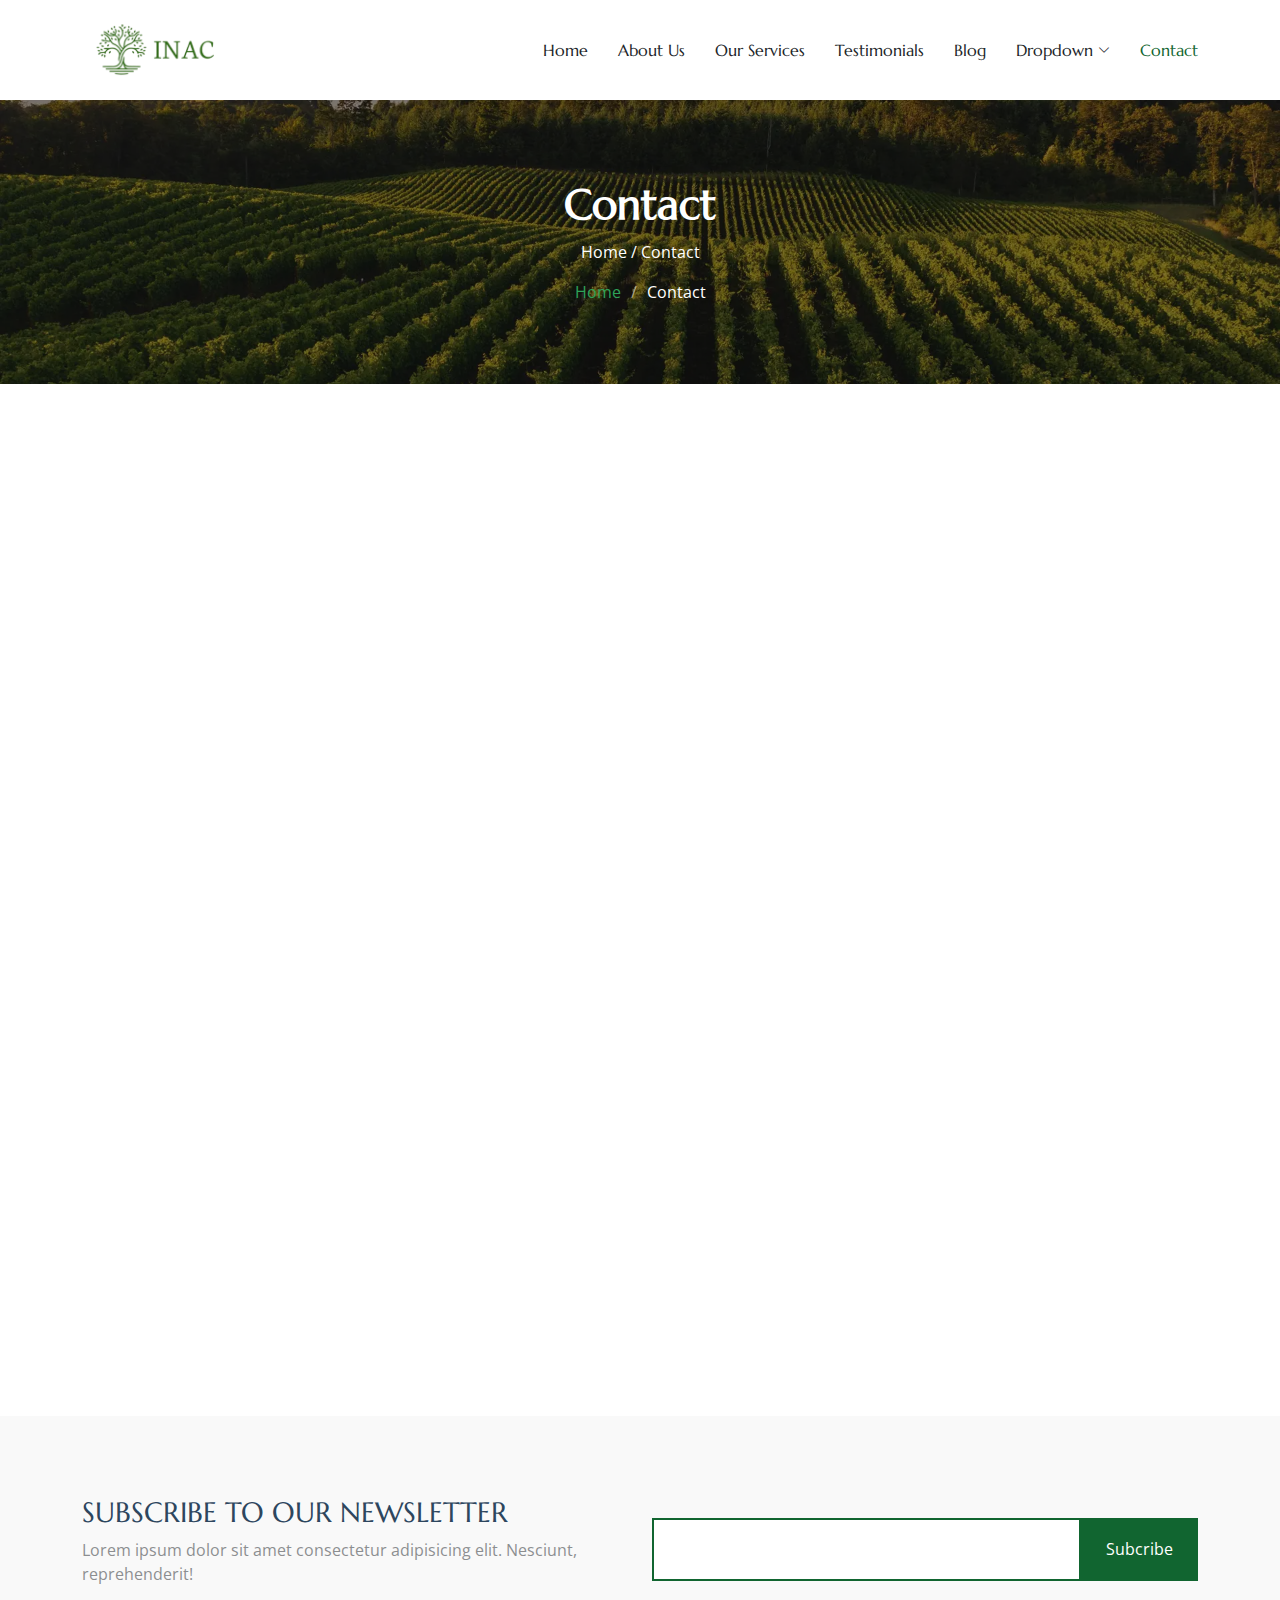
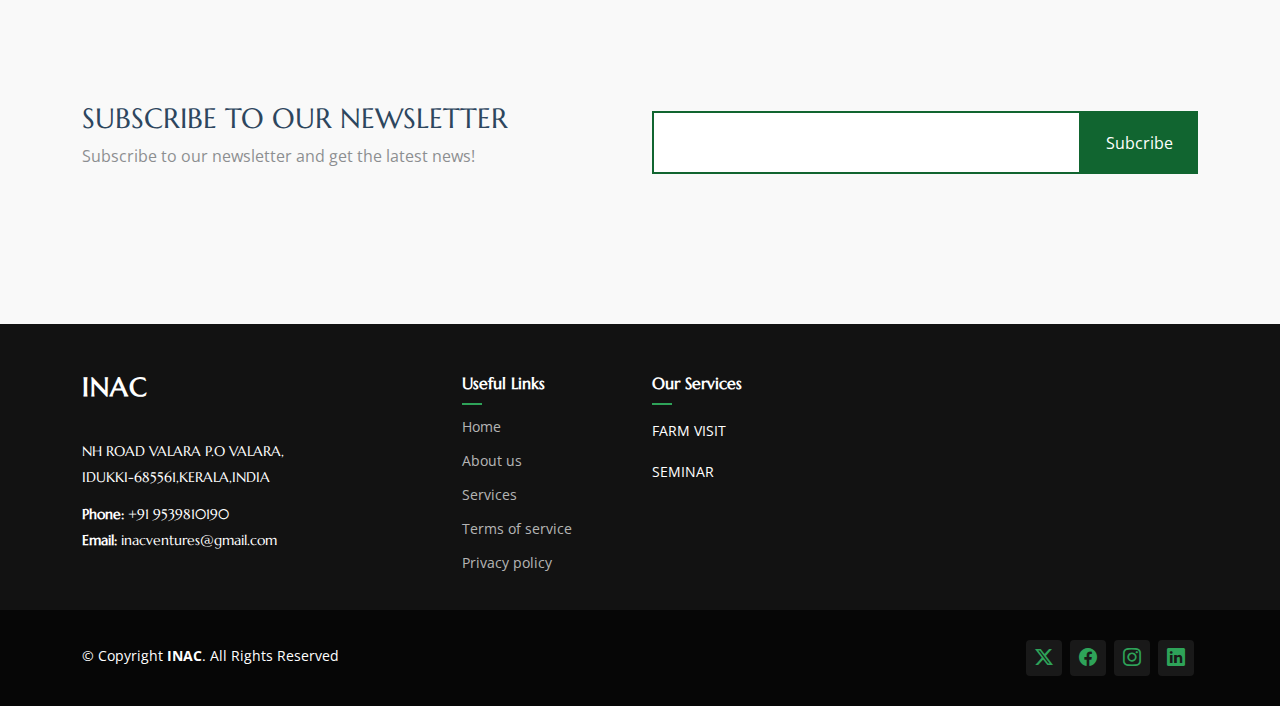
<file: contact.html>
<!DOCTYPE html>
<html lang="en">

<head>
  <meta charset="utf-8">
  <meta content="width=device-width, initial-scale=1.0" name="viewport">
  <title>Contact - AgriCulture Bootstrap Template</title>
  <meta name="description" content="">
  <meta name="keywords" content="">

  <!-- Favicons -->
  <link href="assets/img/favicon.png" rel="icon">
  <link href="assets/img/apple-touch-icon.png" rel="apple-touch-icon">

  <!-- Fonts -->
  <link href="https://fonts.googleapis.com" rel="preconnect">
  <link href="https://fonts.gstatic.com" rel="preconnect" crossorigin>
  <link href="https://fonts.googleapis.com/css2?family=Open+Sans:ital,wght@0,300;0,400;0,500;0,600;0,700;0,800;1,300;1,400;1,500;1,600;1,700;1,800&family=Marcellus:wght@400&display=swap" rel="stylesheet">

  <!-- Vendor CSS Files -->
  <link href="assets/vendor/bootstrap/css/bootstrap.min.css" rel="stylesheet">
  <link href="assets/vendor/bootstrap-icons/bootstrap-icons.css" rel="stylesheet">
  <link href="assets/vendor/aos/aos.css" rel="stylesheet">
  <link href="assets/vendor/swiper/swiper-bundle.min.css" rel="stylesheet">
  <link href="assets/vendor/glightbox/css/glightbox.min.css" rel="stylesheet">

  <!-- Main CSS File -->
  <link href="assets/css/main.css" rel="stylesheet">

  <!-- =======================================================
  * Template Name: AgriCulture
  * Template URL: https://bootstrapmade.com/agriculture-bootstrap-website-template/
  * Updated: Aug 07 2024 with Bootstrap v5.3.3
  * Author: BootstrapMade.com
  * License: https://bootstrapmade.com/license/
  ======================================================== -->
</head>

<body class="contact-page">

  <header id="header" class="header d-flex align-items-center position-relative">
    <div class="container-fluid container-xl position-relative d-flex align-items-center justify-content-between">

      <a href="index.html" class="logo d-flex align-items-center">
        <!-- Uncomment the line below if you also wish to use an image logo -->
        <img src="assets/img/logo.png" alt="AgriCulture">
        <!-- <h1 class="sitename">AgriCulture</h1>  -->
      </a>

      <nav id="navmenu" class="navmenu">
        <ul>
          <li><a href="index.html">Home</a></li>
          <li><a href="about.html">About Us</a></li>
          <li><a href="services.html">Our Services</a></li>
          <li><a href="testimonials.html">Testimonials</a></li>
          <li><a href="blog.html">Blog</a></li>
          <li class="dropdown"><a href="#"><span>Dropdown</span> <i class="bi bi-chevron-down toggle-dropdown"></i></a>
            <ul>
              <li><a href="#">Dropdown 1</a></li>
              <li class="dropdown"><a href="#"><span>Deep Dropdown</span> <i class="bi bi-chevron-down toggle-dropdown"></i></a>
                <ul>
                  <li><a href="#">Deep Dropdown 1</a></li>
                  <li><a href="#">Deep Dropdown 2</a></li>
                  <li><a href="#">Deep Dropdown 3</a></li>
                  <li><a href="#">Deep Dropdown 4</a></li>
                  <li><a href="#">Deep Dropdown 5</a></li>
                </ul>
              </li>
              <li><a href="#">Dropdown 2</a></li>
              <li><a href="#">Dropdown 3</a></li>
              <li><a href="#">Dropdown 4</a></li>
            </ul>
          </li>
          <li><a href="contact.html" class="active">Contact</a></li>
        </ul>
        <i class="mobile-nav-toggle d-xl-none bi bi-list"></i>
      </nav>

    </div>
  </header>

  <main class="main">

    <!-- Page Title -->
    <div class="page-title dark-background" data-aos="fade" style="background-image: url(assets/img/page-title-bg.webp);">
      <div class="container position-relative">
        <h1>Contact</h1>
        <p>
          Home
          /
          Contact
        </p>
        <nav class="breadcrumbs">
          <ol>
            <li><a href="index.html">Home</a></li>
            <li class="current">Contact</li>
          </ol>
        </nav>
      </div>
    </div><!-- End Page Title -->

    <!-- Contact Section -->
    <section id="contact" class="contact section">

      <div class="mb-5">
        <iframe style="width: 100%; height: 400px;" src="https://www.google.com/maps/embed?pb=!1m14!1m8!1m3!1d12097.433213460943!2d-74.0062269!3d40.7101282!3m2!1i1024!2i768!4f13.1!3m3!1m2!1s0x0%3A0xb89d1fe6bc499443!2sDowntown+Conference+Center!5e0!3m2!1smk!2sbg!4v1539943755621" frameborder="0" allowfullscreen=""></iframe>
      </div><!-- End Google Maps -->

      <div class="container" data-aos="fade">

        <div class="row gy-5 gx-lg-5">

          <div class="col-lg-4">

            <div class="info">
              <h3>Get in touch</h3>
              <p>Et id eius voluptates atque nihil voluptatem enim in tempore minima sit ad mollitia commodi minus.</p>

              <div class="info-item d-flex">
                <i class="bi bi-geo-alt flex-shrink-0"></i>
                <div>
                  <h4>Location:</h4>
                  <p>A108 Adam Street, New York, NY 535022</p>
                </div>
              </div><!-- End Info Item -->

              <div class="info-item d-flex">
                <i class="bi bi-envelope flex-shrink-0"></i>
                <div>
                  <h4>Email:</h4>
                  <p>info@example.com</p>
                </div>
              </div><!-- End Info Item -->

              <div class="info-item d-flex">
                <i class="bi bi-phone flex-shrink-0"></i>
                <div>
                  <h4>Call:</h4>
                  <p>+1 5589 55488 55</p>
                </div>
              </div><!-- End Info Item -->

            </div>

          </div>

          <div class="col-lg-8">
            <form action="forms/contact.php" method="post" role="form" class="php-email-form">
              <div class="row">
                <div class="col-md-6 form-group">
                  <input type="text" name="name" class="form-control" id="name" placeholder="Your Name" required="">
                </div>
                <div class="col-md-6 form-group mt-3 mt-md-0">
                  <input type="email" class="form-control" name="email" id="email" placeholder="Your Email" required="">
                </div>
              </div>
              <div class="form-group mt-3">
                <input type="text" class="form-control" name="subject" id="subject" placeholder="Subject" required="">
              </div>
              <div class="form-group mt-3">
                <textarea class="form-control" name="message" placeholder="Message" required=""></textarea>
              </div>
              <div class="my-3">
                <div class="loading">Loading</div>
                <div class="error-message"></div>
                <div class="sent-message">Your message has been sent. Thank you!</div>
              </div>
              <div class="text-center"><button type="submit">Send Message</button></div>
            </form>
          </div><!-- End Contact Form -->

        </div>

      </div>

    </section><!-- /Contact Section -->

    <!-- Call To Action Section -->
    <section id="call-to-action" class="call-to-action section light-background">

      <div class="content">
        <div class="container">
          <div class="row align-items-center">
            <div class="col-lg-6">
              <h3>Subscribe To Our Newsletter</h3>
              <p class="opacity-50">
                Lorem ipsum dolor sit amet consectetur adipisicing elit.
                Nesciunt, reprehenderit!
              </p>
            </div>
            <div class="col-lg-6">
              <form action="forms/newsletter.php" class="form-subscribe php-email-form">
                <div class="form-group d-flex align-items-stretch">
                  <input type="email" name="email" class="form-control h-100" placeholder="Enter your e-mail">
                  <input type="submit" class="btn btn-secondary px-4" value="Subcribe">
                </div>
                <div class="loading">Loading</div>
                <div class="error-message"></div>
                <div class="sent-message">
                  Your subscription request has been sent. Thank you!
                </div>
              </form>
            </div>
          </div>
        </div>
      </div>
 <!-- Call To Action Section -->
    <section id="call-to-action" class="call-to-action section light-background">

      <div class="content">
        <div class="container">
          <div class="row align-items-center">
            <div class="col-lg-6">
              <h3>Subscribe To Our Newsletter</h3>
              <p class="opacity-50">Subscribe to our newsletter and get the latest news!
              </p>
            </div>
            <div class="col-lg-6">
              <form action="forms/newsletter.php" class="form-subscribe php-email-form">
                <div class="form-group d-flex align-items-stretch">
                  <input type="email" name="email" class="form-control h-100" placeholder="Enter your e-mail">
                  <input type="submit" class="btn btn-secondary px-4" value="Subcribe">
                </div>
                <div class="loading">Loading</div>
                <div class="error-message"></div>
                <div class="sent-message">
                  Your subscription request has been sent. Thank you!
                </div>
              </form>
            </div>
          </div>
        </div>
      </div>
    </section><!-- /Call To Action Section -->

  </main>

  <footer id="footer" class="footer dark-background">

    <div class="footer-top">
      <div class="container">
        <div class="row gy-4">
          <div class="col-lg-4 col-md-6 footer-about">
            <a href="index.html" class="logo d-flex align-items-center">
              <span class="sitename">INAC</span>
            </a>
            <div class="footer-contact pt-3">
              <p>NH ROAD VALARA P.O VALARA,</p><p>IDUKKI-685561,KERALA,INDIA</p>
              <p class="mt-3"><strong>Phone:</strong> <span>+91 9539810190</span></p>
              <p><strong>Email:</strong>&nbsp;inacventures<span>@gmail.com</span></p>
            </div>
          </div>

          <div class="col-lg-2 col-md-3 footer-links">
            <h4>Useful Links</h4>
            <ul>
              <li><a href="#">Home</a></li>
              <li><a href="#">About us</a></li>
              <li><a href="#">Services</a></li>
              <li><a href="#">Terms of service</a></li>
              <li><a href="#">Privacy policy</a></li>
            </ul>
          </div>

          <div class="col-lg-2 col-md-3 footer-links">
            <h4>Our Services</h4>
            <ul>
              <li>FARM VISIT</li>
              <li>SEMINAR</li></ul></div>

        </div>
      </div>
    </div>

    <div class="copyright text-center">
      <div class="container d-flex flex-column flex-lg-row justify-content-center justify-content-lg-between align-items-center">

        <div class="d-flex flex-column align-items-center align-items-lg-start">
          <div>
            © Copyright <strong><span>INAC</span></strong>. All Rights Reserved
          </div>
          <div class="credits">
                    </div>
        </div>

        <div class="social-links order-first order-lg-last mb-3 mb-lg-0">
          <a href=""><i class="bi bi-twitter-x"></i></a>
          <a href=""><i class="bi bi-facebook"></i></a>
          <a href=""><i class="bi bi-instagram"></i></a>
          <a href=""><i class="bi bi-linkedin"></i></a>
        </div>

      </div>
    </div>

  </footer>

  <!-- Scroll Top -->
  <a href="#" id="scroll-top" class="scroll-top d-flex align-items-center justify-content-center"><i class="bi bi-arrow-up-short"></i></a>

  <!-- Preloader -->
  <div id="preloader"></div>

  <!-- Vendor JS Files -->
  <script src="assets/vendor/bootstrap/js/bootstrap.bundle.min.js"></script>
  <script src="assets/vendor/php-email-form/validate.js"></script>
  <script src="assets/vendor/aos/aos.js"></script>
  <script src="assets/vendor/swiper/swiper-bundle.min.js"></script>
  <script src="assets/vendor/glightbox/js/glightbox.min.js"></script>

  <!-- Main JS File -->
  <script src="assets/js/main.js"></script>
</file>
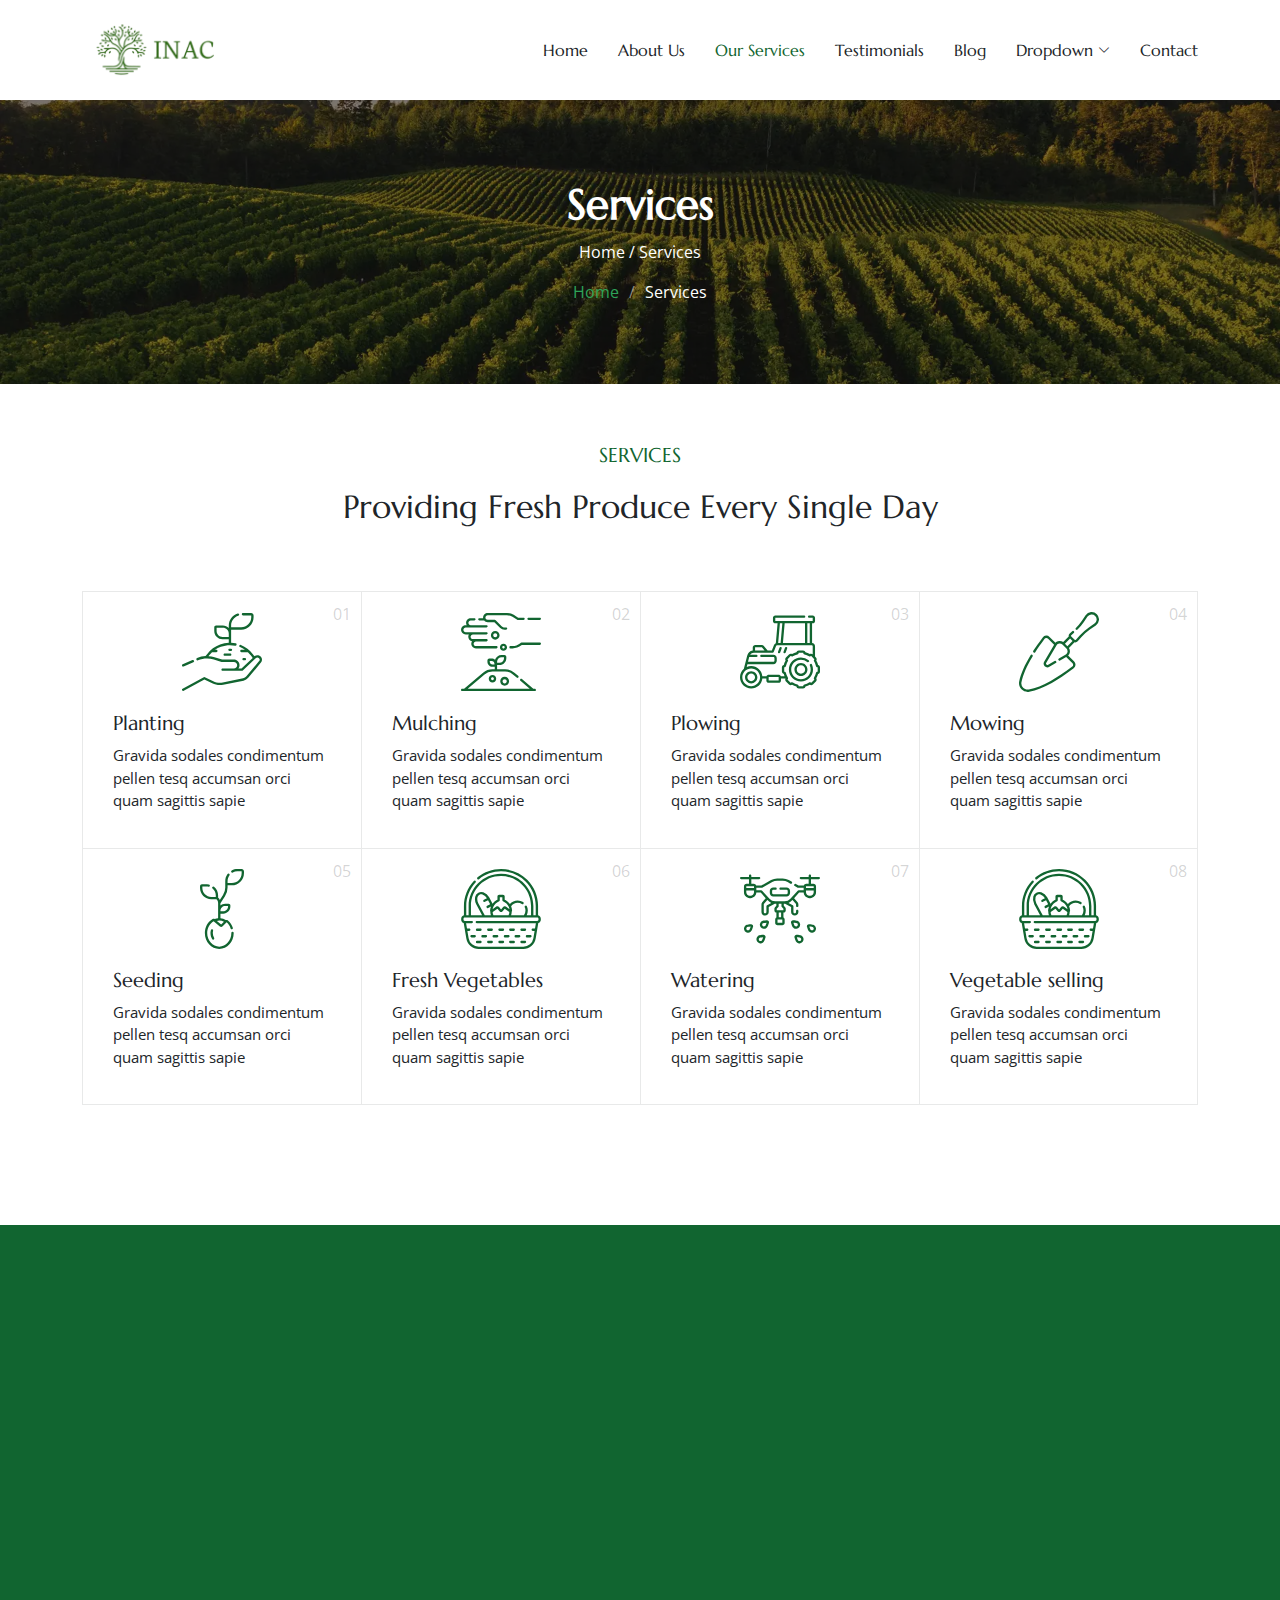
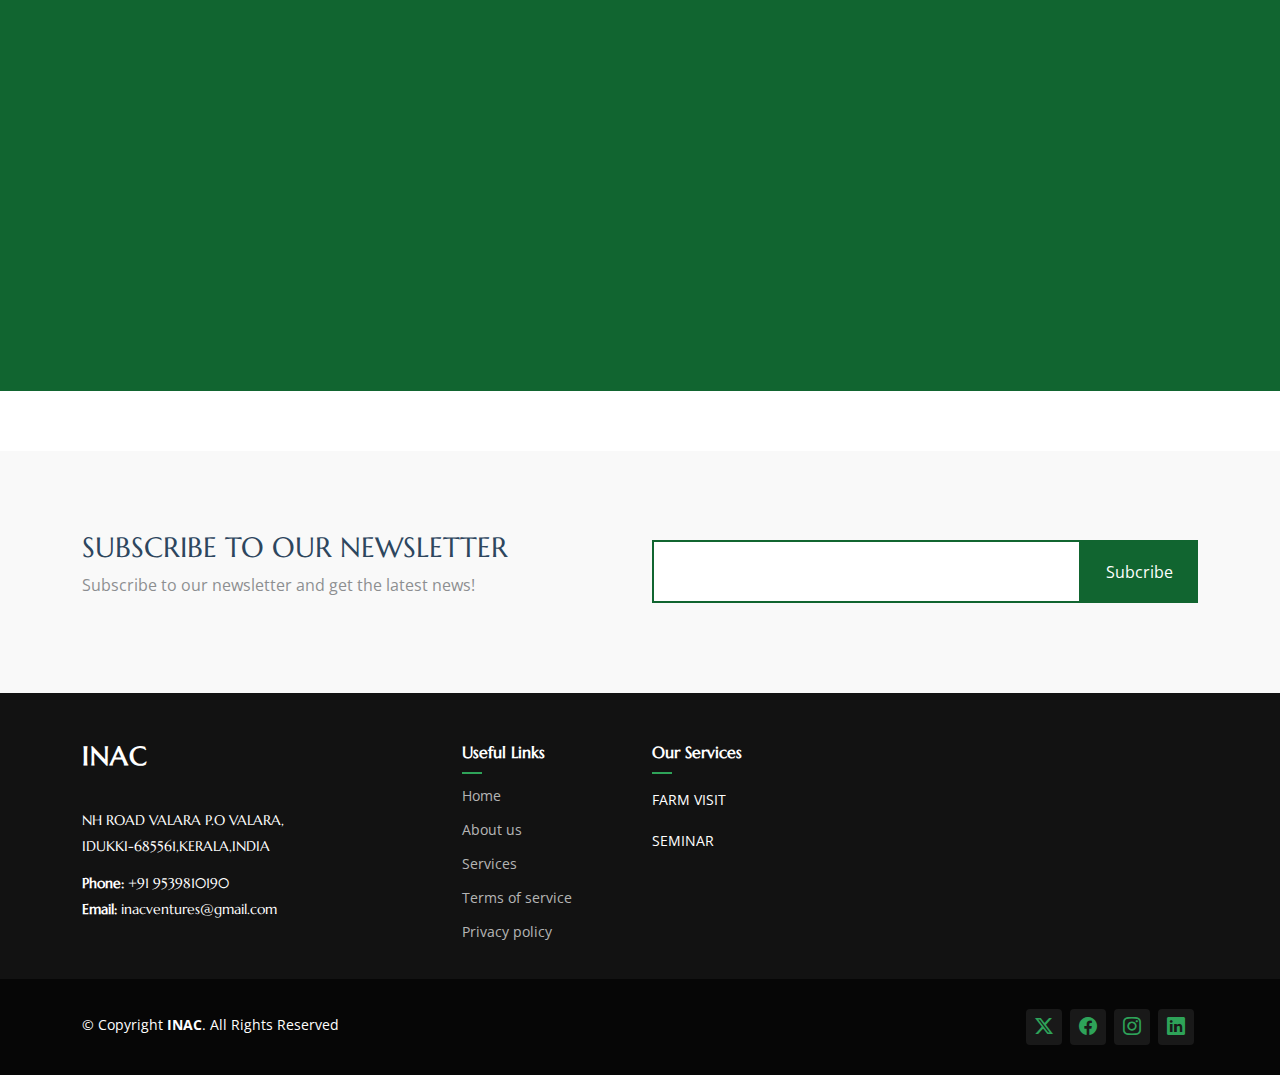
<file: services.html>
<!DOCTYPE html>
<html lang="en">

<head>
  <meta charset="utf-8">
  <meta content="width=device-width, initial-scale=1.0" name="viewport">
  <title>Services - AgriCulture Bootstrap Template</title>
  <meta name="description" content="">
  <meta name="keywords" content="">

  <!-- Favicons -->
  <link href="assets/img/favicon.png" rel="icon">
  <link href="assets/img/apple-touch-icon.png" rel="apple-touch-icon">

  <!-- Fonts -->
  <link href="https://fonts.googleapis.com" rel="preconnect">
  <link href="https://fonts.gstatic.com" rel="preconnect" crossorigin>
  <link href="https://fonts.googleapis.com/css2?family=Open+Sans:ital,wght@0,300;0,400;0,500;0,600;0,700;0,800;1,300;1,400;1,500;1,600;1,700;1,800&family=Marcellus:wght@400&display=swap" rel="stylesheet">

  <!-- Vendor CSS Files -->
  <link href="assets/vendor/bootstrap/css/bootstrap.min.css" rel="stylesheet">
  <link href="assets/vendor/bootstrap-icons/bootstrap-icons.css" rel="stylesheet">
  <link href="assets/vendor/aos/aos.css" rel="stylesheet">
  <link href="assets/vendor/swiper/swiper-bundle.min.css" rel="stylesheet">
  <link href="assets/vendor/glightbox/css/glightbox.min.css" rel="stylesheet">

  <!-- Main CSS File -->
  <link href="assets/css/main.css" rel="stylesheet">

  <!-- =======================================================
  * Template Name: AgriCulture
  * Template URL: https://bootstrapmade.com/agriculture-bootstrap-website-template/
  * Updated: Aug 07 2024 with Bootstrap v5.3.3
  * Author: BootstrapMade.com
  * License: https://bootstrapmade.com/license/
  ======================================================== -->
</head>

<body class="services-page">

  <header id="header" class="header d-flex align-items-center position-relative">
    <div class="container-fluid container-xl position-relative d-flex align-items-center justify-content-between">

      <a href="index.html" class="logo d-flex align-items-center">
        <!-- Uncomment the line below if you also wish to use an image logo -->
        <img src="assets/img/logo.png" alt="AgriCulture">
        <!-- <h1 class="sitename">AgriCulture</h1>  -->
      </a>

      <nav id="navmenu" class="navmenu">
        <ul>
          <li><a href="index.html">Home</a></li>
          <li><a href="about.html">About Us</a></li>
          <li><a href="services.html" class="active">Our Services</a></li>
          <li><a href="testimonials.html">Testimonials</a></li>
          <li><a href="blog.html">Blog</a></li>
          <li class="dropdown"><a href="#"><span>Dropdown</span> <i class="bi bi-chevron-down toggle-dropdown"></i></a>
            <ul>
              <li><a href="#">Dropdown 1</a></li>
              <li class="dropdown"><a href="#"><span>Deep Dropdown</span> <i class="bi bi-chevron-down toggle-dropdown"></i></a>
                <ul>
                  <li><a href="#">Deep Dropdown 1</a></li>
                  <li><a href="#">Deep Dropdown 2</a></li>
                  <li><a href="#">Deep Dropdown 3</a></li>
                  <li><a href="#">Deep Dropdown 4</a></li>
                  <li><a href="#">Deep Dropdown 5</a></li>
                </ul>
              </li>
              <li><a href="#">Dropdown 2</a></li>
              <li><a href="#">Dropdown 3</a></li>
              <li><a href="#">Dropdown 4</a></li>
            </ul>
          </li>
          <li><a href="contact.html">Contact</a></li>
        </ul>
        <i class="mobile-nav-toggle d-xl-none bi bi-list"></i>
      </nav>

    </div>
  </header>

  <main class="main">

    <!-- Page Title -->
    <div class="page-title dark-background" data-aos="fade" style="background-image: url(assets/img/page-title-bg.webp);">
      <div class="container position-relative">
        <h1>Services</h1>
        <p>
          Home
          /
          Services</p>
        <nav class="breadcrumbs">
          <ol>
            <li><a href="index.html">Home</a></li>
            <li class="current">Services</li>
          </ol>
        </nav>
      </div>
    </div><!-- End Page Title -->

    <!-- Services Section -->
    <section id="services" class="services section">

      <!-- Section Title -->
      <div class="container section-title" data-aos="fade-up">
        <h2>SERVICES</h2>
        <p>Providing Fresh Produce Every Single Day</p>
      </div><!-- End Section Title -->
      <div class="content">
        <div class="container">
          <div class="row g-0">
            <div class="col-lg-3 col-md-6">
              <div class="service-item">
                <span class="number">01</span>
                <div class="service-item-icon">
                  <svg xmlns="http://www.w3.org/2000/svg" version="1.1" xmlns:xlink="http://www.w3.org/1999/xlink" width="80" height="80" x="0" y="0" viewBox="0 0 509.435 509.435" style="enable-background: new 0 0 512 512" xml:space="preserve" class="">
                    <g>
                      <path d="M7.506 347.639c.994 0 2.005-.199 2.976-.619l62.037-26.857a7.5 7.5 0 0 0 3.903-9.862 7.5 7.5 0 0 0-9.862-3.903L4.523 333.255a7.501 7.501 0 0 0 2.983 14.384zM500.883 283.197c-10.953-10.952-28.175-11.423-39.689-1.267l-10.034-13.307c-19.783-26.239-46.1-46.623-76.103-58.948a7.5 7.5 0 0 0-5.699 13.875c11.136 4.575 21.708 10.382 31.567 17.249h-22.621c-4.143 0-7.5 3.358-7.5 7.5s3.357 7.5 7.5 7.5h41.188a169.382 169.382 0 0 1 19.691 21.855l11.048 14.652-71.171 67.597h-19.48a35.772 35.772 0 0 0 6.775-20.976c0-19.837-16.139-35.975-35.976-35.975h-75.023l-48.33-15.005a160.871 160.871 0 0 0-37.992-6.934l2.533-3.359a169.852 169.852 0 0 1 19.67-21.855h27.398c4.143 0 7.5-3.358 7.5-7.5s-3.357-7.5-7.5-7.5h-8.848a165.125 165.125 0 0 1 38.01-19.73c28.992-10.532 60.376-12.89 90.754-6.821a7.498 7.498 0 0 0 8.824-5.885 7.5 7.5 0 0 0-5.885-8.824 184.517 184.517 0 0 0-28.616-3.4v-83.727h64.189c43.49 0 78.872-35.382 78.872-78.872V22.488c0-8.712-7.088-15.801-15.801-15.801h-51.729c-4.143 0-7.5 3.358-7.5 7.5s3.357 7.5 7.5 7.5h51.729c.441 0 .801.359.801.801v11.051c0 35.219-28.653 63.872-63.872 63.872h-64.189V85.559c0-28.082 18.793-53.262 45.701-61.234a7.5 7.5 0 1 0-4.261-14.382c-15.972 4.732-30.338 14.681-40.451 28.015-10.46 13.79-15.988 30.25-15.988 47.601v16.416c-9.59-9.839-22.97-15.965-37.762-15.965h-43.432c-6.193 0-11.232 5.039-11.232 11.232v23.629c0 29.093 23.669 52.762 52.763 52.762h39.663v22.475a183.375 183.375 0 0 0-55.199 10.86c-32.974 11.978-61.705 33.297-83.085 61.653l-9.313 12.351a161.07 161.07 0 0 0-54.289 12.692 7.5 7.5 0 0 0-3.949 9.844 7.498 7.498 0 0 0 9.844 3.949c31.858-13.616 67.62-15.458 100.696-5.188l49.416 15.343c.72.224 1.47.337 2.224.337h76.161c11.566 0 20.976 9.409 20.976 20.975s-9.409 20.976-20.976 20.976h-71.803c-4.143 0-7.5 3.358-7.5 7.5s3.357 7.5 7.5 7.5h123.477a7.5 7.5 0 0 0 5.165-2.062l83.48-79.289c5.56-5.279 14.158-5.167 19.577.252a13.957 13.957 0 0 1 .853 18.9l-80.942 97.046a37.161 37.161 0 0 1-21.112 12.581L259.57 448.474c-20.377 4.113-41.89 1.365-60.575-7.739l-53.332-25.982a7.507 7.507 0 0 0-6.884.162L3.903 488.665a7.5 7.5 0 0 0 7.197 13.161l131.475-71.888 49.849 24.285c21.631 10.538 46.53 13.72 70.114 8.957l129.506-26.146a52.209 52.209 0 0 0 29.663-17.677l80.942-97.046c9.682-11.61 8.923-28.426-1.766-39.114zM258.212 158.634c-20.822 0-37.763-16.94-37.763-37.762V101.01h39.664c20.822 0 37.762 16.94 37.762 37.762v19.861h-39.663z" fill="currentColor" opacity="1" data-original="currentColor"></path>
                      <path d="M319.171 240.778a7.5 7.5 0 0 0-7.5-7.5h-9.43c-4.143 0-7.5 3.358-7.5 7.5s3.357 7.5 7.5 7.5h9.43a7.5 7.5 0 0 0 7.5-7.5zM272.068 264.08c-4.143 0-7.5 3.358-7.5 7.5s3.357 7.5 7.5 7.5h34.888c4.143 0 7.5-3.358 7.5-7.5s-3.357-7.5-7.5-7.5zM400.305 307.996c4.143 0 7.5-3.358 7.5-7.5s-3.357-7.5-7.5-7.5h-8.172c-4.143 0-7.5 3.358-7.5 7.5s3.357 7.5 7.5 7.5z" fill="currentColor" opacity="1" data-original="currentColor"></path>
                    </g>
                  </svg>
                </div>
                <div class="service-item-content">
                  <h3 class="service-heading">Planting</h3>
                  <p>
                    Gravida sodales condimentum pellen tesq accumsan orci quam
                    sagittis sapie
                  </p>
                </div>
              </div>
            </div>
            <div class="col-lg-3 col-md-6">
              <div class="service-item">
                <span class="number">02</span>
                <div class="service-item-icon">
                  <svg xmlns="http://www.w3.org/2000/svg" version="1.1" xmlns:xlink="http://www.w3.org/1999/xlink" width="80" height="80" x="0" y="0" viewBox="0 0 514.314 514.314" style="enable-background: new 0 0 512 512" xml:space="preserve" class="">
                    <g>
                      <path d="M434.176 51.297h72.639c4.143 0 7.5-3.358 7.5-7.5s-3.357-7.5-7.5-7.5h-72.639c-4.143 0-7.5 3.358-7.5 7.5s3.357 7.5 7.5 7.5zM117.994 54.791h30.852c5.47 6.605 13.729 10.82 22.955 10.82h42.865l35.886 35.886c8.246 8.246 19.209 12.787 30.869 12.787h8.32c4.143 0 7.5-3.358 7.5-7.5s-3.357-7.5-7.5-7.5h-8.32c-7.654 0-14.85-2.981-20.262-8.393l-38.083-38.083a7.5 7.5 0 0 0-5.304-2.197H171.8c-8.159 0-14.797-6.638-14.797-14.797s6.638-14.797 14.797-14.797h123.757a66.756 66.756 0 0 1 35.416 10.157l30.374 18.983a7.497 7.497 0 0 0 3.975 1.14h36.891c4.143 0 7.5-3.358 7.5-7.5s-3.357-7.5-7.5-7.5h-34.739l-28.551-17.843a81.742 81.742 0 0 0-43.365-12.437H171.801c-16.43 0-29.797 13.367-29.797 29.798 0 1.349.099 2.675.273 3.977h-24.283a7.5 7.5 0 1 0 0 14.999zM30.38 144.476h20.344a29.724 29.724 0 0 0-4.003 14.921c0 14.399 10.225 26.453 23.795 29.288a29.746 29.746 0 0 0-4.371 15.555c0 16.499 13.423 29.921 29.921 29.921h131.637a7.5 7.5 0 0 0 7.498-7.688 7.5 7.5 0 0 0-8.307-7.311H96.065c-8.228 0-14.921-6.694-14.921-14.921s6.693-14.921 14.921-14.921H163.9c4.143 0 7.5-3.358 7.5-7.5s-3.357-7.5-7.5-7.5H76.643c-8.228 0-14.922-6.694-14.922-14.921s6.694-14.921 14.922-14.921H163.9c4.143 0 7.5-3.358 7.5-7.5s-3.357-7.5-7.5-7.5H30.38c-8.228 0-14.921-6.694-14.921-14.921s6.693-14.921 14.921-14.921H163.9c4.143 0 7.5-3.358 7.5-7.5s-3.357-7.5-7.5-7.5H62.547c-8.228 0-14.921-6.694-14.921-14.921s6.693-14.921 14.921-14.921h23.485c4.143 0 7.5-3.358 7.5-7.5s-3.357-7.5-7.5-7.5H62.547c-16.498 0-29.921 13.423-29.921 29.921a29.719 29.719 0 0 0 4.003 14.921H30.38C13.882 84.636.459 98.059.459 114.557s13.423 29.919 29.921 29.919zM506.814 196.74H389.248a7.497 7.497 0 0 0-4.629 1.599l-5.613 4.403c-13.495 10.588-30.375 16.42-47.529 16.42h-12.272a7.5 7.5 0 0 0-8.309 7.5 7.5 7.5 0 0 0 7.5 7.5h13.081c20.496 0 40.664-6.967 56.788-19.618l3.574-2.804h114.976a7.5 7.5 0 1 0-.001-15z" fill="currentColor" opacity="1" data-original="currentColor" class=""></path>
                      <path d="M192.215 150.164c0 15.372 12.506 27.878 27.878 27.878s27.879-12.506 27.879-27.878-12.507-27.878-27.879-27.878-27.878 12.506-27.878 27.878zm40.757 0c0 7.101-5.777 12.878-12.879 12.878-7.101 0-12.878-5.777-12.878-12.878s5.777-12.878 12.878-12.878c7.101-.001 12.879 5.777 12.879 12.878zM273.049 203.771c-12.599 0-22.848 10.25-22.848 22.848s10.249 22.847 22.848 22.847 22.848-10.249 22.848-22.847-10.25-22.848-22.848-22.848zm0 30.695c-4.327 0-7.848-3.52-7.848-7.847s3.521-7.848 7.848-7.848 7.848 3.521 7.848 7.848-3.521 7.847-7.848 7.847zM474.178 493.298h-9.202l-73.199-62.323c-3.155-2.686-7.888-2.305-10.573.849s-2.305 7.887.849 10.572l59.785 50.902H43.105l108.164-92.092a77.855 77.855 0 0 1 50.423-18.558h81.558a77.851 77.851 0 0 1 50.423 18.558l24.029 20.458a7.498 7.498 0 0 0 10.573-.849 7.5 7.5 0 0 0-.849-10.572l-24.029-20.458a92.867 92.867 0 0 0-60.147-22.137h-51.158v-26.806h15.44c24.205 0 43.896-19.692 43.896-43.897v-8.808c0-6.785-5.52-12.305-12.305-12.305h-18.135c-19.99 0-36.891 13.437-42.174 31.749-5.716-4.945-13.156-7.947-21.29-7.947h-15.061c-6.942 0-12.591 5.648-12.591 12.592v7.399c0 17.97 14.619 32.589 32.589 32.589h14.629v15.433h-15.399a92.867 92.867 0 0 0-60.147 22.137L19.967 493.298H7.5c-4.143 0-7.5 3.358-7.5 7.5s3.357 7.5 7.5 7.5h466.678a7.5 7.5 0 0 0 0-15zM232.092 319.73c0-15.934 12.963-28.897 28.897-28.897h15.439v6.112c0 15.934-12.963 28.897-28.896 28.897h-15.44zm-16.978 17.485h-12.651c-9.698 0-17.589-7.89-17.589-17.589v-4.991h12.651c9.698 0 17.589 7.89 17.589 17.589z" fill="currentColor" opacity="1" data-original="currentColor" class=""></path>
                      <path d="M178.358 429.065c0 13.218 10.754 23.972 23.972 23.972s23.972-10.753 23.972-23.972-10.754-23.972-23.972-23.972-23.972 10.753-23.972 23.972zm32.944 0c0 4.947-4.024 8.972-8.972 8.972s-8.972-4.025-8.972-8.972 4.024-8.972 8.972-8.972 8.972 4.024 8.972 8.972zM252.23 445.536c0 15.706 12.777 28.484 28.483 28.484s28.484-12.778 28.484-28.484-12.778-28.484-28.484-28.484-28.483 12.778-28.483 28.484zm41.968 0c0 7.435-6.049 13.484-13.484 13.484s-13.483-6.049-13.483-13.484 6.049-13.484 13.483-13.484c7.435 0 13.484 6.049 13.484 13.484z" fill="currentColor" opacity="1" data-original="currentColor" class=""></path>
                    </g>
                  </svg>
                </div>
                <div class="service-item-content">
                  <h3 class="service-heading">Mulching</h3>
                  <p>
                    Gravida sodales condimentum pellen tesq accumsan orci quam
                    sagittis sapie
                  </p>
                </div>
              </div>
            </div>
            <div class="col-lg-3 col-md-6">
              <div class="service-item">
                <span class="number">03</span>
                <div class="service-item-icon">
                  <svg xmlns="http://www.w3.org/2000/svg" version="1.1" xmlns:xlink="http://www.w3.org/1999/xlink" width="80" height="80" x="0" y="0" viewBox="0 0 516.53 516.53" style="enable-background: new 0 0 512 512" xml:space="preserve" class="">
                    <g>
                      <path d="M504.085 341.447a113.617 113.617 0 0 0-11.524-27.805c3.866-6.212 3.104-14.506-2.288-19.897l-5.804-5.804v-67.388c0-10.907-8.398-19.878-19.066-20.817V73.099h4.012c8.301 0 15.054-6.753 15.054-15.054V37.599c0-8.301-6.753-15.054-15.054-15.054h-23.242a7.5 7.5 0 0 0 0 15l23.296.054-.054 20.5-241.554-.054.054-20.5H414.21a7.5 7.5 0 0 0 0-15H227.916c-8.301 0-15.054 6.753-15.054 15.054v20.446c0 8.301 6.753 15.054 15.054 15.054h14.719L231.27 201.13c-5.215 2.077-9.463 6.215-11.642 11.675l-14.014 35.128h-27.323l-24.417-28.857a16.73 16.73 0 0 0-12.795-5.936H99.071c-9.242 0-16.761 7.519-16.761 16.761v18.66a44.759 44.759 0 0 0-35.97 33.278L24.937 367.09C9.676 380.359 0 399.894 0 421.658c0 39.881 32.446 72.327 72.328 72.327 37.349 0 68.174-28.457 71.938-64.827h25.905v12.546c0 8.282 6.738 15.02 15.02 15.02h64.364c8.282 0 15.02-6.738 15.02-15.02v-12.546h29.374c-3.278 6.098-2.356 13.875 2.785 19.016l19.555 19.554a16 16 0 0 0 11.388 4.718c3.045 0 5.961-.839 8.506-2.431a113.556 113.556 0 0 0 27.808 11.525c1.662 7.123 8.064 12.445 15.686 12.445h27.655c7.602 0 13.99-5.293 15.672-12.441a113.582 113.582 0 0 0 27.814-11.525 15.986 15.986 0 0 0 8.514 2.427c4.302 0 8.346-1.675 11.388-4.717l19.555-19.555c5.396-5.396 6.156-13.7 2.29-19.901a113.607 113.607 0 0 0 11.522-27.801c7.123-1.662 12.445-8.064 12.445-15.686v-27.655c-.002-7.621-5.324-14.023-12.447-15.684zm-53.681-141.805h-15.681V73.099h15.681zM419.723 73.099v126.543h-142.46l11.233-126.543zm-146.286 0-11.233 126.543h-15.743l11.234-126.543zM99.071 228.14h42.008c.519 0 1.008.227 1.344.624l16.219 19.169H97.311v-18.032c0-.971.79-1.761 1.76-1.761zm-51.11 108.845h167.157c12.315 0 22.334-10.019 22.334-22.334v-16.152c0-12.315-10.019-22.334-22.334-22.334h-77.364a7.5 7.5 0 0 0 0 15h77.364c4.044 0 7.334 3.29 7.334 7.334v16.152c0 4.044-3.29 7.334-7.334 7.334H51.727l7.738-30.821h46.327a7.5 7.5 0 0 0 0-15h-40.76a29.774 29.774 0 0 1 24.779-13.231h120.886a7.5 7.5 0 0 0 6.966-4.721l15.897-39.849a5.883 5.883 0 0 1 5.49-3.721h224.51a5.916 5.916 0 0 1 5.91 5.91v52.522c-5.348-4.343-12.853-4.747-18.636-1.165a113.598 113.598 0 0 0-27.818-11.532c-1.662-7.123-8.063-12.445-15.685-12.445h-27.655c-7.602 0-13.99 5.294-15.672 12.441a113.583 113.583 0 0 0-27.818 11.527c-6.213-3.868-14.506-3.104-19.897 2.288l-19.555 19.555c-5.375 5.375-6.149 13.637-2.28 19.884a113.572 113.572 0 0 0-11.531 27.818c-7.123 1.662-12.445 8.063-12.445 15.685v27.655c0 7.602 5.293 13.99 12.441 15.672 1.242 4.67 2.784 9.24 4.603 13.699h-24.12c-2.277-5.402-7.626-9.204-13.847-9.204h-64.364c-6.221 0-11.569 3.802-13.847 9.204h-27.078c-3.764-36.371-34.589-64.828-71.938-64.828a71.896 71.896 0 0 0-28.994 6.086zm24.367 142c-31.61 0-57.328-25.717-57.328-57.327s25.717-57.328 57.328-57.328 57.327 25.717 57.327 57.328-25.717 57.327-57.327 57.327zm177.24-37.262h-.013l-64.384-.02.02-21.75 64.384.02zm251.962-56.937c0 .609-.496 1.105-1.189 1.105-4.816 0-8.956 3.287-10.065 7.992a98.695 98.695 0 0 1-12.139 29.288c-2.543 4.113-1.939 9.365 1.447 12.75l.084.084a1.105 1.105 0 0 1 0 1.562l-19.555 19.555a1.085 1.085 0 0 1-.781.323c-.208 0-.514-.056-.761-.303a3.326 3.326 0 0 0-.084-.084c-3.406-3.407-8.658-4.01-12.77-1.467a98.657 98.657 0 0 1-29.288 12.138c-4.706 1.11-7.992 5.25-7.992 10.15 0 .609-.496 1.105-1.104 1.105h-27.655c-.609 0-1.105-.496-1.105-1.189 0-4.816-3.287-8.956-7.992-10.066a98.69 98.69 0 0 1-29.287-12.137 10.35 10.35 0 0 0-5.455-1.561c-2.68 0-5.338 1.049-7.38 3.091a1.085 1.085 0 0 1-.781.323c-.208 0-.513-.056-.781-.324l-19.555-19.555c-.431-.431-.431-1.132.064-1.627 3.406-3.406 4.009-8.657 1.466-12.77a98.66 98.66 0 0 1-12.138-29.287c-1.11-4.706-5.25-7.992-10.15-7.992a1.107 1.107 0 0 1-1.105-1.105V357.13c0-.609.496-1.104 1.189-1.104 4.816 0 8.956-3.287 10.066-7.992a98.661 98.661 0 0 1 12.138-29.288c2.542-4.112 1.939-9.364-1.531-12.833a1.106 1.106 0 0 1 0-1.563l19.555-19.555c.431-.431 1.132-.431 1.626.064 3.407 3.408 8.658 4.011 12.77 1.467a98.666 98.666 0 0 1 29.288-12.138c4.706-1.11 7.992-5.25 7.992-10.15 0-.609.496-1.105 1.105-1.105h27.655c.609 0 1.104.496 1.104 1.189 0 4.816 3.287 8.956 7.992 10.066a98.664 98.664 0 0 1 29.288 12.139c4.113 2.543 9.365 1.939 12.833-1.531a1.107 1.107 0 0 1 1.563 0l19.555 19.555c.431.431.431 1.132-.062 1.625-3.408 3.406-4.012 8.658-1.468 12.771a98.666 98.666 0 0 1 12.138 29.288c1.11 4.706 5.25 7.992 10.066 7.992h.084c.609 0 1.105.496 1.105 1.104z" fill="currentColor" opacity="1" data-original="currentColor" class=""></path>
                      <path d="M454.895 335.721a7.5 7.5 0 0 0-3.834 9.889 62.412 62.412 0 0 1 5.335 25.349c0 34.678-28.213 62.891-62.891 62.891s-62.891-28.213-62.891-62.891c0-34.679 28.213-62.892 62.891-62.892a62.934 62.934 0 0 1 40.397 14.703 7.5 7.5 0 0 0 10.566-.923 7.5 7.5 0 0 0-.923-10.566 77.96 77.96 0 0 0-50.041-18.213c-42.949 0-77.891 34.942-77.891 77.892 0 42.949 34.942 77.891 77.891 77.891s77.891-34.942 77.891-77.891c0-10.895-2.224-21.46-6.611-31.403a7.5 7.5 0 0 0-9.889-3.836zM72.328 381.807c-21.974 0-39.851 17.877-39.851 39.851s17.877 39.851 39.851 39.851 39.851-17.877 39.851-39.851-17.878-39.851-39.851-39.851zm0 64.702c-13.703 0-24.851-11.148-24.851-24.851s11.148-24.851 24.851-24.851 24.851 11.148 24.851 24.851-11.149 24.851-24.851 24.851z" fill="currentColor" opacity="1" data-original="currentColor" class=""></path>
                      <path d="M393.504 328.829c-23.23 0-42.13 18.899-42.13 42.13 0 23.23 18.899 42.129 42.13 42.129s42.13-18.899 42.13-42.129-18.9-42.13-42.13-42.13zm0 69.26c-14.959 0-27.13-12.17-27.13-27.129s12.17-27.13 27.13-27.13 27.13 12.17 27.13 27.13c0 14.958-12.171 27.129-27.13 27.129zM249.861 265.585a7.487 7.487 0 0 0 2.663.491 7.503 7.503 0 0 0 7.013-4.838l9.438-24.841a7.5 7.5 0 0 0-14.022-5.328l-9.438 24.841a7.499 7.499 0 0 0 4.346 9.675zM285.384 265.585a7.487 7.487 0 0 0 2.663.491 7.502 7.502 0 0 0 7.012-4.838l9.439-24.841a7.5 7.5 0 0 0-4.347-9.675 7.5 7.5 0 0 0-9.675 4.347l-9.439 24.841a7.5 7.5 0 0 0 4.347 9.675z" fill="currentColor" opacity="1" data-original="currentColor" class=""></path>
                    </g>
                  </svg>
                </div>
                <div class="service-item-content">
                  <h3 class="service-heading">Plowing</h3>
                  <p>
                    Gravida sodales condimentum pellen tesq accumsan orci quam
                    sagittis sapie
                  </p>
                </div>
              </div>
            </div>
            <div class="col-lg-3 col-md-6">
              <div class="service-item">
                <span class="number">04</span>
                <div class="service-item-icon">
                  <svg xmlns="http://www.w3.org/2000/svg" version="1.1" xmlns:xlink="http://www.w3.org/1999/xlink" width="80" height="80" x="0" y="0" viewBox="0 0 509.389 509.389" style="enable-background: new 0 0 512 512" xml:space="preserve" class="">
                    <g>
                      <path d="M495.69 14.267A46.636 46.636 0 0 0 458.364.766a46.637 46.637 0 0 0-34.257 20.05l-24.614 35.749a309.594 309.594 0 0 1-37.289 44.521 7.5 7.5 0 0 0 10.544 10.668 324.596 324.596 0 0 0 39.1-46.684l24.614-35.749a31.674 31.674 0 0 1 23.268-13.618 31.66 31.66 0 0 1 25.354 9.17 31.681 31.681 0 0 1 9.171 25.355 31.679 31.679 0 0 1-13.618 23.267l-35.75 24.615a324.066 324.066 0 0 0-59.859 53.246l-22.502 25.667a5.412 5.412 0 0 1-3.933 1.86c-1.518.071-2.966-.518-4.047-1.599l-21.873-21.872c-1.081-1.082-1.649-2.52-1.599-4.048s.711-2.925 1.86-3.933l15.802-13.854a7.5 7.5 0 0 0-9.889-11.279l-15.802 13.854a20.546 20.546 0 0 0-6.964 14.719 20.37 20.37 0 0 0 .64 5.69l-35.241 35.241c-7.726-5.323-17.119-7.656-26.65-6.449-8.734 1.104-16.614 5.058-22.612 11.157l-37.903-37.903a28.552 28.552 0 0 0-22.3-8.292 28.547 28.547 0 0 0-20.847 11.457c-23.749 31.972-43.447 60.009-60.222 85.713a7.5 7.5 0 0 0 6.275 11.6 7.495 7.495 0 0 0 6.288-3.402c16.606-25.447 36.135-53.239 59.7-84.966a13.562 13.562 0 0 1 9.903-5.441 13.585 13.585 0 0 1 10.595 3.939l39.789 39.789-63.489 107.398c-5.606 9.484-4.179 21.121 3.554 28.957 4.724 4.785 10.89 7.271 17.211 7.271 4.233-.001 8.536-1.115 12.519-3.399l40.792-24.114a7.499 7.499 0 1 0-7.632-12.912l-40.706 24.064c-4.745 2.723-9.055 1.038-11.506-1.446-1.129-1.144-4.561-5.302-1.318-10.787L239.37 211.63c3.736-6.32 10.058-10.474 17.342-11.395 7.292-.918 14.44 1.529 19.633 6.722l25.938 25.938c5.187 5.186 7.654 12.36 6.771 19.686-.878 7.28-4.911 13.598-10.99 17.288l-44.019 26.021a7.5 7.5 0 0 0 7.632 12.912l38.725-22.893 40.397 40.396a13.558 13.558 0 0 1 3.938 10.564 13.606 13.606 0 0 1-5.428 9.926c-54.818 40.993-97.27 69.301-137.646 91.785-50.099 27.898-95.647 45.713-139.25 54.462-13.202 2.648-26.235-1.337-35.759-10.935a40.033 40.033 0 0 1-10.799-36.472c10.129-48.517 33.232-101.845 70.63-163.033a7.501 7.501 0 0 0-12.799-7.823c-38.309 62.679-62.028 117.563-72.515 167.79-3.796 18.186 1.75 36.916 14.835 50.103 10.368 10.45 24.27 16.146 38.625 16.145 3.564 0 7.159-.352 10.732-1.068 45.149-9.06 92.12-27.398 143.597-56.063 40.984-22.823 83.956-51.469 139.331-92.878a28.597 28.597 0 0 0 11.407-20.864 28.554 28.554 0 0 0-8.292-22.245l-38.525-38.525c6.079-6.031 10.002-13.987 11.063-22.799 1.106-9.18-1.037-18.215-5.937-25.753l35.39-35.39a20.4 20.4 0 0 0 5.022.654 20.546 20.546 0 0 0 15.384-6.975l22.502-25.667a309.032 309.032 0 0 1 57.086-50.779l35.749-24.614a46.635 46.635 0 0 0 20.05-34.256 46.63 46.63 0 0 0-13.5-37.328zM340.732 184.685l-32.723 32.723-15.459-15.459 32.723-32.723z" fill="currentColor" opacity="1" data-original="currentColor"></path>
                    </g>
                  </svg>
                </div>
                <div class="service-item-content">
                  <h3 class="service-heading">Mowing</h3>
                  <p>
                    Gravida sodales condimentum pellen tesq accumsan orci quam
                    sagittis sapie
                  </p>
                </div>
              </div>
            </div>

            <div class="col-lg-3 col-md-6">
              <div class="service-item">
                <span class="number">05</span>
                <div class="service-item-icon">
                  <svg xmlns="http://www.w3.org/2000/svg" version="1.1" xmlns:xlink="http://www.w3.org/1999/xlink" width="80" height="80" x="0" y="0" viewBox="0 0 513.089 513.089" style="enable-background: new 0 0 512 512" xml:space="preserve" class="">
                    <g>
                      <path d="M194.209 386.877a7.497 7.497 0 0 0-9.15 5.363 75.07 75.07 0 0 0-2.428 18.947c0 13.789 3.615 27 10.454 38.204a7.494 7.494 0 0 0 10.308 2.495 7.5 7.5 0 0 0 2.494-10.309c-5.401-8.851-8.257-19.359-8.257-30.39a60.09 60.09 0 0 1 1.941-15.16 7.497 7.497 0 0 0-5.362-9.15z" fill="currentColor" opacity="1" data-original="currentColor"></path>
                      <path d="M382.56 0h-27.319c-12.654 0-25.236 3.119-36.386 9.021a7.5 7.5 0 0 0 7.018 13.258c9.124-4.83 19.005-7.278 29.368-7.278h27.222v12.022c0 34.679-28.213 62.892-62.892 62.892h-27.222V77.893c0-13.309 4.12-26.038 11.914-36.811a7.5 7.5 0 0 0-12.153-8.793c-9.657 13.347-14.762 29.117-14.762 45.604V119.154a88.294 88.294 0 0 1-14.296 48.23l-20.501 31.543a46.65 46.65 0 0 0-9.615-13.916l-1.273-1.273v-14.053c0-21.604-9.58-41.872-26.284-55.608a7.5 7.5 0 0 0-9.528 11.586c13.226 10.876 20.812 26.922 20.812 44.022v9.66h-29.069c-31.412 0-56.968-25.556-56.968-56.968v-9.66h29.069c3.454 0 6.976.329 10.467.977a7.5 7.5 0 0 0 2.738-14.748 72.57 72.57 0 0 0-13.205-1.229h-31.883c-6.72 0-12.187 5.467-12.187 12.186v12.474c0 39.684 32.284 71.968 71.968 71.968h33.463l1.273 1.273c5.979 5.979 9.271 13.927 9.271 22.381v98.306a79.003 79.003 0 0 0-21.446 5.114c-4.152-2.798-9.597-3.045-13.983-.509-30.558 17.671-49.541 52.263-49.541 90.277 0 56.188 41.481 101.901 92.47 101.901s92.47-45.713 92.47-101.901c0-.237-.004-.473-.009-.709l-.005-.334a7.5 7.5 0 0 0-7.499-7.433h-.068a7.5 7.5 0 0 0-7.433 7.567l.014.909c0 47.917-34.753 86.901-77.47 86.901s-77.47-38.984-77.47-86.901c0-32.212 15.656-61.449 40.948-76.643l40.182 34.094c5.225 4.433 13.1 4.099 17.929-.761l25.512-25.668c11.649 10.022 20.473 23.408 25.562 38.809a7.496 7.496 0 0 0 9.475 4.768 7.5 7.5 0 0 0 4.768-9.474c-6.15-18.613-17.027-34.756-31.454-46.681-4.011-3.317-9.358-3.923-13.824-1.93-10.53-6.377-22.136-10.243-34.128-11.384v-29.695h18.365c25.013 0 45.362-20.35 45.362-45.362v-7.928c0-6.115-4.975-11.089-11.089-11.089h-22.276c-11.667 0-22.318 4.429-30.362 11.693v-13.713l29.028-44.665a103.263 103.263 0 0 0 16.72-56.404v-14.239h27.222c42.949 0 77.892-34.942 77.892-77.892v-12.12C397.462 6.685 390.777 0 382.56 0zM251.211 356.136l-27.468-23.306a63.694 63.694 0 0 1 15.358-1.884c10.366 0 20.534 2.525 29.851 7.34zm25.752-118.894h18.365v4.017c0 16.742-13.62 30.362-30.362 30.362h-18.365v-4.017c0-16.741 13.62-30.362 30.362-30.362z" fill="currentColor" opacity="1" data-original="currentColor"></path>
                    </g>
                  </svg>
                </div>
                <div class="service-item-content">
                  <h3 class="service-heading">Seeding</h3>
                  <p>
                    Gravida sodales condimentum pellen tesq accumsan orci quam
                    sagittis sapie
                  </p>
                </div>
              </div>
            </div>
            <div class="col-lg-3 col-md-6">
              <div class="service-item">
                <span class="number">06</span>
                <div class="service-item-icon">
                  <svg xmlns="http://www.w3.org/2000/svg" version="1.1" xmlns:xlink="http://www.w3.org/1999/xlink" width="80" height="80" x="0" y="0" viewBox="0 0 511.67 511.67" style="enable-background: new 0 0 512 512" xml:space="preserve" class="">
                    <g>
                      <path d="M492.96 296.401v-59.276c0-63.338-24.665-122.886-69.452-167.673C378.721 24.666 319.174 0 255.835 0c-54.517 0-107.757 18.967-149.914 53.407a7.5 7.5 0 1 0 9.491 11.616C154.896 32.765 204.767 15 255.835 15c59.332 0 115.112 23.105 157.066 65.059 41.953 41.954 65.059 97.734 65.059 157.066v58.7h-15v-58.7C462.96 122.916 370.044 30 255.835 30S48.71 122.916 48.71 237.125v58.7h-15v-58.7c0-56.142 21.01-109.737 59.158-150.913a7.502 7.502 0 0 0-11.004-10.195C41.139 119.975 18.71 177.19 18.71 237.125v59.276c-10.029 2.3-17.535 11.291-17.535 22.008v5.81c0 10.194 6.791 18.828 16.085 21.627l16.782 99.17c6.535 38.622 39.71 66.654 78.882 66.654h285.822c39.172 0 72.347-28.032 78.882-66.654l16.782-99.17c9.294-2.798 16.085-11.432 16.085-21.627v-5.81c0-10.717-7.506-19.708-17.535-22.008zM63.71 237.125C63.71 131.187 149.896 45 255.835 45S447.96 131.187 447.96 237.125v58.7h-27.888a64.77 64.77 0 0 0 7.259-29.747c0-9.561-2.046-18.787-6.081-27.423a7.5 7.5 0 0 0-13.59 6.35c3.1 6.633 4.671 13.723 4.671 21.073a49.851 49.851 0 0 1-9.875 29.747h-82.073a68.421 68.421 0 0 0 3.912-22.766l-.003-.369a10.737 10.737 0 0 0 2.441-7.707l-.074-.952a81.022 81.022 0 0 0-6.053-25.058c9.161-14.126 24.883-22.763 41.856-22.763a49.676 49.676 0 0 1 26.83 7.844 7.5 7.5 0 0 0 8.086-12.634 64.65 64.65 0 0 0-34.916-10.21c-19.407 0-37.547 8.686-49.744 23.261a81.08 81.08 0 0 0-25.89-24.171l-7.325-4.298v-19.86c0-6.111-4.972-11.083-11.083-11.083h-24.17c-6.111 0-11.083 4.972-11.083 11.083v19.86l-7.325 4.298a81.067 81.067 0 0 0-24.083 21.633l-21.606-40.574a68.923 68.923 0 0 0-37.588-32.526 39.21 39.21 0 0 0-31.641 2.285 39.215 39.215 0 0 0-19.556 24.977 68.922 68.922 0 0 0 6.006 49.343l37.481 70.388H63.71zm88.14 58.7-41.235-77.438a53.95 53.95 0 0 1-4.701-38.625c1.687-6.691 5.971-12.162 12.061-15.405 6.091-3.244 13.022-3.745 19.516-1.409a53.936 53.936 0 0 1 28.384 23.614L146.29 196.99a7.5 7.5 0 0 0 7.051 13.241l19.627-10.451 13.619 25.575-19.627 10.451a7.5 7.5 0 0 0 7.051 13.241l17.809-9.483a81.015 81.015 0 0 0-5.807 24.466l-.074.961a10.774 10.774 0 0 0 1.468 6.319c-.018.6-.03 1.185-.03 1.752a68.427 68.427 0 0 0 3.914 22.766H151.85zm116.357-89.059 11.029 6.472a66.163 66.163 0 0 1 31.323 43.794l-23.74-16.479a13.027 13.027 0 0 0-17.511 2.36l-12.974 15.524-12.974-15.525c-2.59-3.099-6.283-4.719-10.029-4.719-2.584 0-5.193.771-7.481 2.359l-23.74 16.478a66.163 66.163 0 0 1 31.323-43.794l11.029-6.472a7.5 7.5 0 0 0 3.704-6.469v-20.238h16.336v20.238a7.504 7.504 0 0 0 3.705 6.471zm-60.729 89.059a53.472 53.472 0 0 1-5.062-20.774c.171-.105.342-.21.509-.326l30.046-20.854 15.047 18.007c2.065 2.471 5.097 3.888 8.317 3.888s6.252-1.417 8.317-3.888v-.001l15.047-18.006 29.574 20.527a53.458 53.458 0 0 1-5.081 21.428h-96.714zm288.017 28.394c0 4.182-3.402 7.584-7.584 7.584H101.084c-4.143 0-7.5 3.358-7.5 7.5s3.357 7.5 7.5 7.5h377.952l-5.751 33.987h-14.299c-4.143 0-7.5 3.358-7.5 7.5s3.357 7.5 7.5 7.5h11.76l-7.907 46.723a64.83 64.83 0 0 1-64.093 54.157H112.924a64.83 64.83 0 0 1-64.093-54.157l-7.907-46.723h11.76c4.143 0 7.5-3.358 7.5-7.5s-3.357-7.5-7.5-7.5H38.386l-5.751-33.987h36.487c4.143 0 7.5-3.358 7.5-7.5s-3.357-7.5-7.5-7.5H23.759c-4.182 0-7.584-3.402-7.584-7.584v-5.81c0-4.182 3.402-7.584 7.584-7.584h464.152c4.182 0 7.584 3.402 7.584 7.584z" fill="currentColor" opacity="1" data-original="currentColor"></path>
                      <path d="M246.338 395.79h21.993c4.143 0 7.5-3.358 7.5-7.5s-3.357-7.5-7.5-7.5h-21.993c-4.143 0-7.5 3.358-7.5 7.5s3.357 7.5 7.5 7.5zM174.455 395.79h21.994c4.143 0 7.5-3.358 7.5-7.5s-3.357-7.5-7.5-7.5h-21.994c-4.143 0-7.5 3.358-7.5 7.5s3.357 7.5 7.5 7.5zM102.573 395.79h21.994c4.143 0 7.5-3.358 7.5-7.5s-3.357-7.5-7.5-7.5h-21.994a7.5 7.5 0 0 0 0 15zM315.221 395.79h21.994c4.143 0 7.5-3.358 7.5-7.5s-3.357-7.5-7.5-7.5h-21.994c-4.143 0-7.5 3.358-7.5 7.5s3.357 7.5 7.5 7.5zM387.103 395.79h21.994c4.143 0 7.5-3.358 7.5-7.5s-3.357-7.5-7.5-7.5h-21.994c-4.143 0-7.5 3.358-7.5 7.5s3.357 7.5 7.5 7.5zM246.338 474.186h21.993c4.143 0 7.5-3.358 7.5-7.5s-3.357-7.5-7.5-7.5h-21.993c-4.143 0-7.5 3.358-7.5 7.5s3.357 7.5 7.5 7.5zM174.455 474.186h21.994c4.143 0 7.5-3.358 7.5-7.5s-3.357-7.5-7.5-7.5h-21.994c-4.143 0-7.5 3.358-7.5 7.5s3.357 7.5 7.5 7.5zM102.573 474.186h21.994c4.143 0 7.5-3.358 7.5-7.5s-3.357-7.5-7.5-7.5h-21.994a7.5 7.5 0 0 0 0 15zM337.215 459.186h-21.994c-4.143 0-7.5 3.358-7.5 7.5s3.357 7.5 7.5 7.5h21.994a7.5 7.5 0 0 0 0-15zM387.103 474.186h21.994c4.143 0 7.5-3.358 7.5-7.5s-3.357-7.5-7.5-7.5h-21.994c-4.143 0-7.5 3.358-7.5 7.5s3.357 7.5 7.5 7.5zM273.606 430.229a7.5 7.5 0 0 0 7.5 7.5H303.1c4.143 0 7.5-3.358 7.5-7.5s-3.357-7.5-7.5-7.5h-21.994a7.5 7.5 0 0 0-7.5 7.5zM201.725 430.229a7.5 7.5 0 0 0 7.5 7.5h21.994c4.143 0 7.5-3.358 7.5-7.5s-3.357-7.5-7.5-7.5h-21.994a7.5 7.5 0 0 0-7.5 7.5zM129.843 430.229a7.5 7.5 0 0 0 7.5 7.5h21.993c4.143 0 7.5-3.358 7.5-7.5s-3.357-7.5-7.5-7.5h-21.993a7.5 7.5 0 0 0-7.5 7.5zM87.454 422.729H67.46c-4.143 0-7.5 3.358-7.5 7.5s3.357 7.5 7.5 7.5h19.994c4.143 0 7.5-3.358 7.5-7.5s-3.357-7.5-7.5-7.5zM342.49 430.229a7.5 7.5 0 0 0 7.5 7.5h21.993c4.143 0 7.5-3.358 7.5-7.5s-3.357-7.5-7.5-7.5H349.99a7.5 7.5 0 0 0-7.5 7.5zM414.372 430.229a7.5 7.5 0 0 0 7.5 7.5h21.994c4.143 0 7.5-3.358 7.5-7.5s-3.357-7.5-7.5-7.5h-21.994a7.5 7.5 0 0 0-7.5 7.5z" fill="currentColor" opacity="1" data-original="currentColor"></path>
                    </g>
                  </svg>
                </div>
                <div class="service-item-content">
                  <h3 class="service-heading">Fresh Vegetables</h3>
                  <p>
                    Gravida sodales condimentum pellen tesq accumsan orci quam
                    sagittis sapie
                  </p>
                </div>
              </div>
            </div>
            <div class="col-lg-3 col-md-6">
              <div class="service-item">
                <span class="number">07</span>
                <div class="service-item-icon">
                  <svg xmlns="http://www.w3.org/2000/svg" version="1.1" xmlns:xlink="http://www.w3.org/1999/xlink" width="80" height="80" x="0" y="0" viewBox="0 0 512.805 512.805" style="enable-background: new 0 0 512 512" xml:space="preserve" class="">
                    <g>
                      <path d="M505.305 50.503h-50.094v-7.141c0-4.143-3.357-7.5-7.5-7.5s-7.5 3.357-7.5 7.5v7.141h-50.094c-4.143 0-7.5 3.357-7.5 7.5s3.357 7.5 7.5 7.5h50.094v29.428h-15.309c-7.223 0-13.385 4.557-15.809 10.939h-33.847l-16.98-9.451a7.5 7.5 0 0 0-7.295 13.107l18.682 10.397a7.507 7.507 0 0 0 3.647.946h34.681v15.505h-32.393a7.495 7.495 0 0 0-5.565 2.473l-47.127 52.176a49.438 49.438 0 0 1-36.627 16.273h-60.732a49.442 49.442 0 0 1-36.627-16.273l-47.127-52.176a7.5 7.5 0 0 0-5.565-2.473h-31.393V120.87h33.681a7.507 7.507 0 0 0 3.647-.946l64.468-35.883a64.829 64.829 0 0 1 31.454-8.163h35.656a64.819 64.819 0 0 1 31.454 8.164l17.778 9.896a7.5 7.5 0 0 0 7.295-13.107l-17.778-9.895a79.844 79.844 0 0 0-38.749-10.058h-35.656a79.854 79.854 0 0 0-38.749 10.057l-62.767 34.936h-32.847c-2.424-6.383-8.587-10.939-15.809-10.939H72.594V65.503h50.094c4.143 0 7.5-3.357 7.5-7.5s-3.357-7.5-7.5-7.5H72.594v-7.141c0-4.143-3.357-7.5-7.5-7.5s-7.5 3.357-7.5 7.5v7.141H7.5c-4.143 0-7.5 3.357-7.5 7.5s3.357 7.5 7.5 7.5h50.094v29.428H42.285c-9.331 0-16.922 7.591-16.922 16.922v37.917c0 20.438 16.628 37.066 37.066 37.066h5.329c19.899 0 36.18-15.765 37.025-35.461h28.101l31.968 35.393-22.399 27.123a21.63 21.63 0 0 0-4.939 13.742v47.817c0 12.898 10.494 23.393 23.394 23.393 12.898 0 23.393-10.494 23.393-23.393v-32.069l38.482-21.157c.917.04 1.834.073 2.755.073h7.432v13.542l-8.567 8.567a13.242 13.242 0 0 0-3.903 9.424v12.244c0 7.191 5.729 13.055 12.86 13.304v31.344c-4.637 2.472-7.804 7.354-7.804 12.965v21.867c0 8.097 6.588 14.685 14.686 14.685h31.326c8.098 0 14.686-6.588 14.686-14.685v-21.867c0-5.611-3.167-10.493-7.804-12.965v-31.32h1.533c7.349 0 13.327-5.979 13.327-13.327V253.83c0-3.56-1.387-6.906-3.903-9.423l-8.567-8.568v-13.542h5.432c.921 0 1.838-.034 2.755-.073l38.482 21.157v32.069c0 12.898 10.494 23.393 23.394 23.393 12.898 0 23.393-10.494 23.393-23.393v-6.886c0-4.143-3.357-7.5-7.5-7.5s-7.5 3.357-7.5 7.5v6.886c0 4.628-3.765 8.393-8.393 8.393s-8.394-3.765-8.394-8.393v-36.505a7.5 7.5 0 0 0-3.887-6.572l-27.481-15.109c8.638-3.622 16.49-9.101 22.889-16.186l2.763-3.06 20.994 25.422a6.596 6.596 0 0 1 1.507 4.191v8.97c0 4.143 3.357 7.5 7.5 7.5s7.5-3.357 7.5-7.5v-8.97c0-5.004-1.755-9.885-4.94-13.742l-22.398-27.122 31.968-35.393h29.101c.844 19.696 17.125 35.461 37.025 35.461h5.329c20.438 0 37.066-16.628 37.066-37.066v-37.917c0-9.331-7.591-16.922-16.922-16.922h-15.309V65.503h50.094c4.143 0 7.5-3.357 7.5-7.5s-3.361-7.5-7.503-7.5zm-463.02 59.428h45.617c1.06 0 1.922.862 1.922 1.922v10.341H40.363v-10.341c0-1.06.863-1.922 1.922-1.922zm25.474 61.905H62.43c-12.167 0-22.066-9.899-22.066-22.066v-12.576h49.461v12.576c-.001 12.167-9.899 22.066-22.066 22.066zm105.428 60.537a7.501 7.501 0 0 0-3.887 6.572v36.505c0 4.628-3.766 8.393-8.394 8.393s-8.393-3.765-8.393-8.393v-47.817c0-1.526.535-3.016 1.507-4.192l20.994-25.422 2.763 3.06c6.4 7.085 14.251 12.563 22.889 16.186zm98.064 112.865h-30.697v-21.237h30.697zm-7.804-36.237h-15.09v-29.6h15.09zm4.586-64.753 10.274 10.275v9.878h-42.811v-9.878l10.274-10.275a7.498 7.498 0 0 0 2.196-5.303v-16.648h17.869v16.648a7.509 7.509 0 0 0 2.198 5.303zm182.342-72.412h-5.329c-12.167 0-22.065-9.899-22.065-22.066v-12.576h49.461v12.576c-.001 12.167-9.9 22.066-22.067 22.066zm22.066-59.983v10.341H422.98v-10.341c0-1.06.862-1.922 1.922-1.922h45.617c1.06 0 1.922.862 1.922 1.922zM362.367 383.195c6.981-.812 13.229-4.296 17.591-9.808s6.317-12.393 5.504-19.374c-.812-6.982-4.296-13.229-9.808-17.592-2.043-1.617-8.26-6.537-34.74-7.778a13.377 13.377 0 0 0-11.103 5.056 13.396 13.396 0 0 0-2.37 11.969c7.289 25.484 13.507 30.406 15.551 32.023 4.694 3.716 10.382 5.685 16.279 5.685 1.027 0 2.061-.06 3.096-.181zm-19.86-39.447c15.467.902 22.253 3.181 23.839 4.436a11.245 11.245 0 0 1 4.218 7.564c.349 3.002-.491 5.961-2.367 8.331s-4.562 3.868-7.564 4.218c-3 .352-5.961-.491-8.331-2.367-1.587-1.256-5.364-7.336-9.795-22.182zM397.513 429.988c-2.044-1.617-8.263-6.54-34.74-7.778a13.416 13.416 0 0 0-11.103 5.057 13.392 13.392 0 0 0-2.37 11.967c7.289 25.486 13.507 30.407 15.551 32.024 4.695 3.716 10.382 5.685 16.279 5.685 1.026 0 2.06-.061 3.095-.181 6.982-.812 13.23-4.296 17.592-9.808s6.317-12.393 5.504-19.375c-.813-6.981-4.297-13.229-9.808-17.591zm-7.458 27.658a11.243 11.243 0 0 1-7.564 4.217 11.251 11.251 0 0 1-8.331-2.366c-1.586-1.256-5.363-7.337-9.793-22.182 15.464.9 22.251 3.18 23.838 4.436a11.245 11.245 0 0 1 4.218 7.564 11.25 11.25 0 0 1-2.368 8.331zM477.456 361.45c-2.044-1.617-8.263-6.54-34.74-7.778a13.403 13.403 0 0 0-11.103 5.057 13.392 13.392 0 0 0-2.37 11.967c7.289 25.486 13.507 30.407 15.551 32.024 4.695 3.716 10.382 5.685 16.279 5.685 1.026 0 2.06-.061 3.095-.181 6.982-.812 13.23-4.296 17.592-9.808s6.317-12.393 5.504-19.375c-.813-6.981-4.296-13.229-9.808-17.591zm-7.458 27.657c-1.876 2.37-4.562 3.867-7.564 4.217s-5.961-.492-8.331-2.366c-1.586-1.256-5.363-7.337-9.793-22.182 15.464.9 22.251 3.18 23.838 4.436a11.245 11.245 0 0 1 4.218 7.564 11.248 11.248 0 0 1-2.368 8.331zM171.891 328.644c-26.48 1.241-32.697 6.161-34.74 7.778-5.512 4.362-8.995 10.609-9.808 17.592-.813 6.981 1.142 13.862 5.504 19.374 4.361 5.512 10.609 8.995 17.591 9.808 1.036.121 2.068.181 3.096.181 5.897 0 11.585-1.969 16.279-5.685 2.044-1.617 8.262-6.539 15.551-32.023a13.396 13.396 0 0 0-2.37-11.969 13.39 13.39 0 0 0-11.103-5.056zm-11.387 37.286a11.231 11.231 0 0 1-8.331 2.367c-3.002-.35-5.688-1.848-7.564-4.218s-2.716-5.329-2.367-8.331a11.245 11.245 0 0 1 4.218-7.564c1.586-1.255 8.372-3.533 23.839-4.436-4.432 14.846-8.209 20.926-9.795 22.182zM150.032 422.21c-26.478 1.238-32.696 6.161-34.74 7.778-5.512 4.361-8.995 10.609-9.808 17.591s1.142 13.863 5.504 19.375c4.361 5.512 10.609 8.995 17.592 9.808 1.035.121 2.067.181 3.095.181 5.896-.001 11.585-1.97 16.279-5.685 2.044-1.617 8.262-6.538 15.551-32.024a13.392 13.392 0 0 0-2.37-11.967 13.385 13.385 0 0 0-11.103-5.057zm-11.386 37.286a11.253 11.253 0 0 1-8.331 2.366c-3.003-.35-5.688-1.847-7.564-4.217s-2.716-5.329-2.367-8.331a11.245 11.245 0 0 1 4.218-7.564c1.587-1.256 8.374-3.535 23.838-4.436-4.431 14.845-8.209 20.926-9.794 22.182zM70.089 353.672c-26.478 1.238-32.696 6.161-34.74 7.778-5.512 4.361-8.995 10.609-9.808 17.591s1.142 13.863 5.504 19.375c4.361 5.512 10.609 8.995 17.592 9.808 1.035.121 2.067.181 3.095.181 5.896-.001 11.585-1.97 16.279-5.685 2.044-1.617 8.262-6.538 15.551-32.024a13.392 13.392 0 0 0-2.37-11.967 13.374 13.374 0 0 0-11.103-5.057zm-11.387 37.286a11.243 11.243 0 0 1-8.331 2.366c-3.003-.35-5.688-1.847-7.564-4.217s-2.716-5.329-2.367-8.331a11.245 11.245 0 0 1 4.218-7.564c1.587-1.256 8.374-3.535 23.838-4.436-4.431 14.845-8.208 20.926-9.794 22.182z" fill="currentColor" opacity="1" data-original="currentColor"></path>
                      <path d="M213.116 133.756h14.881c4.143 0 7.5-3.357 7.5-7.5s-3.357-7.5-7.5-7.5h-14.881c-12.212 0-22.147 9.936-22.147 22.147v13.102c0 12.212 9.936 22.146 22.147 22.146h85.572c12.212 0 22.147-9.935 22.147-22.146v-13.102c0-12.212-9.936-22.147-22.147-22.147h-38.729c-4.143 0-7.5 3.357-7.5 7.5s3.357 7.5 7.5 7.5h38.729a7.155 7.155 0 0 1 7.147 7.147v13.102c0 3.94-3.206 7.146-7.147 7.146h-85.572c-3.941 0-7.147-3.206-7.147-7.146v-13.102a7.155 7.155 0 0 1 7.147-7.147z" fill="currentColor" opacity="1" data-original="currentColor"></path>
                    </g>
                  </svg>
                </div>
                <div class="service-item-content">
                  <h3 class="service-heading">Watering</h3>
                  <p>
                    Gravida sodales condimentum pellen tesq accumsan orci quam
                    sagittis sapie
                  </p>
                </div>
              </div>
            </div>
            <div class="col-lg-3 col-md-6">
              <div class="service-item">
                <span class="number">08</span>
                <div class="service-item-icon">
                  <svg xmlns="http://www.w3.org/2000/svg" version="1.1" xmlns:xlink="http://www.w3.org/1999/xlink" width="80" height="80" x="0" y="0" viewBox="0 0 511.67 511.67" style="enable-background: new 0 0 512 512" xml:space="preserve" class="">
                    <g>
                      <path d="M492.96 296.401v-59.276c0-63.338-24.665-122.886-69.452-167.673C378.721 24.666 319.174 0 255.835 0c-54.517 0-107.757 18.967-149.914 53.407a7.5 7.5 0 1 0 9.491 11.616C154.896 32.765 204.767 15 255.835 15c59.332 0 115.112 23.105 157.066 65.059 41.953 41.954 65.059 97.734 65.059 157.066v58.7h-15v-58.7C462.96 122.916 370.044 30 255.835 30S48.71 122.916 48.71 237.125v58.7h-15v-58.7c0-56.142 21.01-109.737 59.158-150.913a7.502 7.502 0 0 0-11.004-10.195C41.139 119.975 18.71 177.19 18.71 237.125v59.276c-10.029 2.3-17.535 11.291-17.535 22.008v5.81c0 10.194 6.791 18.828 16.085 21.627l16.782 99.17c6.535 38.622 39.71 66.654 78.882 66.654h285.822c39.172 0 72.347-28.032 78.882-66.654l16.782-99.17c9.294-2.798 16.085-11.432 16.085-21.627v-5.81c0-10.717-7.506-19.708-17.535-22.008zM63.71 237.125C63.71 131.187 149.896 45 255.835 45S447.96 131.187 447.96 237.125v58.7h-27.888a64.77 64.77 0 0 0 7.259-29.747c0-9.561-2.046-18.787-6.081-27.423a7.5 7.5 0 0 0-13.59 6.35c3.1 6.633 4.671 13.723 4.671 21.073a49.851 49.851 0 0 1-9.875 29.747h-82.073a68.421 68.421 0 0 0 3.912-22.766l-.003-.369a10.737 10.737 0 0 0 2.441-7.707l-.074-.952a81.022 81.022 0 0 0-6.053-25.058c9.161-14.126 24.883-22.763 41.856-22.763a49.676 49.676 0 0 1 26.83 7.844 7.5 7.5 0 0 0 8.086-12.634 64.65 64.65 0 0 0-34.916-10.21c-19.407 0-37.547 8.686-49.744 23.261a81.08 81.08 0 0 0-25.89-24.171l-7.325-4.298v-19.86c0-6.111-4.972-11.083-11.083-11.083h-24.17c-6.111 0-11.083 4.972-11.083 11.083v19.86l-7.325 4.298a81.067 81.067 0 0 0-24.083 21.633l-21.606-40.574a68.923 68.923 0 0 0-37.588-32.526 39.21 39.21 0 0 0-31.641 2.285 39.215 39.215 0 0 0-19.556 24.977 68.922 68.922 0 0 0 6.006 49.343l37.481 70.388H63.71zm88.14 58.7-41.235-77.438a53.95 53.95 0 0 1-4.701-38.625c1.687-6.691 5.971-12.162 12.061-15.405 6.091-3.244 13.022-3.745 19.516-1.409a53.936 53.936 0 0 1 28.384 23.614L146.29 196.99a7.5 7.5 0 0 0 7.051 13.241l19.627-10.451 13.619 25.575-19.627 10.451a7.5 7.5 0 0 0 7.051 13.241l17.809-9.483a81.015 81.015 0 0 0-5.807 24.466l-.074.961a10.774 10.774 0 0 0 1.468 6.319c-.018.6-.03 1.185-.03 1.752a68.427 68.427 0 0 0 3.914 22.766H151.85zm116.357-89.059 11.029 6.472a66.163 66.163 0 0 1 31.323 43.794l-23.74-16.479a13.027 13.027 0 0 0-17.511 2.36l-12.974 15.524-12.974-15.525c-2.59-3.099-6.283-4.719-10.029-4.719-2.584 0-5.193.771-7.481 2.359l-23.74 16.478a66.163 66.163 0 0 1 31.323-43.794l11.029-6.472a7.5 7.5 0 0 0 3.704-6.469v-20.238h16.336v20.238a7.504 7.504 0 0 0 3.705 6.471zm-60.729 89.059a53.472 53.472 0 0 1-5.062-20.774c.171-.105.342-.21.509-.326l30.046-20.854 15.047 18.007c2.065 2.471 5.097 3.888 8.317 3.888s6.252-1.417 8.317-3.888v-.001l15.047-18.006 29.574 20.527a53.458 53.458 0 0 1-5.081 21.428h-96.714zm288.017 28.394c0 4.182-3.402 7.584-7.584 7.584H101.084c-4.143 0-7.5 3.358-7.5 7.5s3.357 7.5 7.5 7.5h377.952l-5.751 33.987h-14.299c-4.143 0-7.5 3.358-7.5 7.5s3.357 7.5 7.5 7.5h11.76l-7.907 46.723a64.83 64.83 0 0 1-64.093 54.157H112.924a64.83 64.83 0 0 1-64.093-54.157l-7.907-46.723h11.76c4.143 0 7.5-3.358 7.5-7.5s-3.357-7.5-7.5-7.5H38.386l-5.751-33.987h36.487c4.143 0 7.5-3.358 7.5-7.5s-3.357-7.5-7.5-7.5H23.759c-4.182 0-7.584-3.402-7.584-7.584v-5.81c0-4.182 3.402-7.584 7.584-7.584h464.152c4.182 0 7.584 3.402 7.584 7.584z" fill="currentColor" opacity="1" data-original="currentColor"></path>
                      <path d="M246.338 395.79h21.993c4.143 0 7.5-3.358 7.5-7.5s-3.357-7.5-7.5-7.5h-21.993c-4.143 0-7.5 3.358-7.5 7.5s3.357 7.5 7.5 7.5zM174.455 395.79h21.994c4.143 0 7.5-3.358 7.5-7.5s-3.357-7.5-7.5-7.5h-21.994c-4.143 0-7.5 3.358-7.5 7.5s3.357 7.5 7.5 7.5zM102.573 395.79h21.994c4.143 0 7.5-3.358 7.5-7.5s-3.357-7.5-7.5-7.5h-21.994a7.5 7.5 0 0 0 0 15zM315.221 395.79h21.994c4.143 0 7.5-3.358 7.5-7.5s-3.357-7.5-7.5-7.5h-21.994c-4.143 0-7.5 3.358-7.5 7.5s3.357 7.5 7.5 7.5zM387.103 395.79h21.994c4.143 0 7.5-3.358 7.5-7.5s-3.357-7.5-7.5-7.5h-21.994c-4.143 0-7.5 3.358-7.5 7.5s3.357 7.5 7.5 7.5zM246.338 474.186h21.993c4.143 0 7.5-3.358 7.5-7.5s-3.357-7.5-7.5-7.5h-21.993c-4.143 0-7.5 3.358-7.5 7.5s3.357 7.5 7.5 7.5zM174.455 474.186h21.994c4.143 0 7.5-3.358 7.5-7.5s-3.357-7.5-7.5-7.5h-21.994c-4.143 0-7.5 3.358-7.5 7.5s3.357 7.5 7.5 7.5zM102.573 474.186h21.994c4.143 0 7.5-3.358 7.5-7.5s-3.357-7.5-7.5-7.5h-21.994a7.5 7.5 0 0 0 0 15zM337.215 459.186h-21.994c-4.143 0-7.5 3.358-7.5 7.5s3.357 7.5 7.5 7.5h21.994a7.5 7.5 0 0 0 0-15zM387.103 474.186h21.994c4.143 0 7.5-3.358 7.5-7.5s-3.357-7.5-7.5-7.5h-21.994c-4.143 0-7.5 3.358-7.5 7.5s3.357 7.5 7.5 7.5zM273.606 430.229a7.5 7.5 0 0 0 7.5 7.5H303.1c4.143 0 7.5-3.358 7.5-7.5s-3.357-7.5-7.5-7.5h-21.994a7.5 7.5 0 0 0-7.5 7.5zM201.725 430.229a7.5 7.5 0 0 0 7.5 7.5h21.994c4.143 0 7.5-3.358 7.5-7.5s-3.357-7.5-7.5-7.5h-21.994a7.5 7.5 0 0 0-7.5 7.5zM129.843 430.229a7.5 7.5 0 0 0 7.5 7.5h21.993c4.143 0 7.5-3.358 7.5-7.5s-3.357-7.5-7.5-7.5h-21.993a7.5 7.5 0 0 0-7.5 7.5zM87.454 422.729H67.46c-4.143 0-7.5 3.358-7.5 7.5s3.357 7.5 7.5 7.5h19.994c4.143 0 7.5-3.358 7.5-7.5s-3.357-7.5-7.5-7.5zM342.49 430.229a7.5 7.5 0 0 0 7.5 7.5h21.993c4.143 0 7.5-3.358 7.5-7.5s-3.357-7.5-7.5-7.5H349.99a7.5 7.5 0 0 0-7.5 7.5zM414.372 430.229a7.5 7.5 0 0 0 7.5 7.5h21.994c4.143 0 7.5-3.358 7.5-7.5s-3.357-7.5-7.5-7.5h-21.994a7.5 7.5 0 0 0-7.5 7.5z" fill="currentColor" opacity="1" data-original="currentColor"></path>
                    </g>
                  </svg>
                </div>
                <div class="service-item-content">
                  <h3 class="service-heading">Vegetable selling</h3>
                  <p>
                    Gravida sodales condimentum pellen tesq accumsan orci quam
                    sagittis sapie
                  </p>
                </div>
              </div>
            </div>
          </div>
        </div>
      </div>
    </section><!-- /Services Section -->

    <!-- About Section -->
    <section id="about" class="about section">

      <div class="content">
        <div class="container">
          <div class="row">
            <div class="col-lg-6 mb-4 mb-lg-0">
              <img src="assets/img/img_long_5.jpg" alt="Image " class="img-fluid img-overlap" data-aos="zoom-out">
            </div>
            <div class="col-lg-5 ml-auto" data-aos="fade-up" data-aos-delay="100">
              <h3 class="content-subtitle text-white opacity-50">Why Choose Us</h3>
              <h2 class="content-title mb-4">
                More than <strong>50 year experience</strong> in agriculture
                industry
              </h2>
              <p class="opacity-50">
                Reprehenderit, odio laboriosam? Blanditiis quae ullam quasi illum
                minima nostrum perspiciatis error consequatur sit nulla.
              </p>

              <div class="row my-5">
                <div class="col-lg-12 d-flex align-items-start mb-4">
                  <i class="bi bi-cloud-rain me-4 display-6"></i>
                  <div>
                    <h4 class="m-0 h5 text-white">Plants needs rain</h4>
                    <p class="text-white opacity-50">Lorem ipsum dolor sit amet.</p>
                  </div>
                </div>
                <div class="col-lg-12 d-flex align-items-start mb-4">
                  <i class="bi bi-heart me-4 display-6"></i>
                  <div>
                    <h4 class="m-0 h5 text-white">Love organic foods</h4>
                    <p class="text-white opacity-50">Lorem ipsum dolor sit amet.</p>
                  </div>
                </div>
                <div class="col-lg-12 d-flex align-items-start">
                  <i class="bi bi-shop me-4 display-6"></i>
                  <div>
                    <h4 class="m-0 h5 text-white">Sell vegies</h4>
                    <p class="text-white opacity-50">Lorem ipsum dolor sit amet.</p>
                  </div>
                </div>
              </div>
            </div>
          </div>
        </div>
      </div>
    </section><!-- /About Section -->

  <!-- Call To Action Section -->
    <section id="call-to-action" class="call-to-action section light-background">

      <div class="content">
        <div class="container">
          <div class="row align-items-center">
            <div class="col-lg-6">
              <h3>Subscribe To Our Newsletter</h3>
              <p class="opacity-50">Subscribe to our newsletter and get the latest news!
              </p>
            </div>
            <div class="col-lg-6">
              <form action="forms/newsletter.php" class="form-subscribe php-email-form">
                <div class="form-group d-flex align-items-stretch">
                  <input type="email" name="email" class="form-control h-100" placeholder="Enter your e-mail">
                  <input type="submit" class="btn btn-secondary px-4" value="Subcribe">
                </div>
                <div class="loading">Loading</div>
                <div class="error-message"></div>
                <div class="sent-message">
                  Your subscription request has been sent. Thank you!
                </div>
              </form>
            </div>
          </div>
        </div>
      </div>
    </section><!-- /Call To Action Section -->

  </main>

  <footer id="footer" class="footer dark-background">

    <div class="footer-top">
      <div class="container">
        <div class="row gy-4">
          <div class="col-lg-4 col-md-6 footer-about">
            <a href="index.html" class="logo d-flex align-items-center">
              <span class="sitename">INAC</span>
            </a>
            <div class="footer-contact pt-3">
              <p>NH ROAD VALARA P.O VALARA,</p><p>IDUKKI-685561,KERALA,INDIA</p>
              <p class="mt-3"><strong>Phone:</strong> <span>+91 9539810190</span></p>
              <p><strong>Email:</strong>&nbsp;inacventures<span>@gmail.com</span></p>
            </div>
          </div>

          <div class="col-lg-2 col-md-3 footer-links">
            <h4>Useful Links</h4>
            <ul>
              <li><a href="#">Home</a></li>
              <li><a href="#">About us</a></li>
              <li><a href="#">Services</a></li>
              <li><a href="#">Terms of service</a></li>
              <li><a href="#">Privacy policy</a></li>
            </ul>
          </div>

          <div class="col-lg-2 col-md-3 footer-links">
            <h4>Our Services</h4>
            <ul>
              <li>FARM VISIT</li>
              <li>SEMINAR</li></ul></div>

        </div>
      </div>
    </div>

    <div class="copyright text-center">
      <div class="container d-flex flex-column flex-lg-row justify-content-center justify-content-lg-between align-items-center">

        <div class="d-flex flex-column align-items-center align-items-lg-start">
          <div>
            © Copyright <strong><span>INAC</span></strong>. All Rights Reserved
          </div>
          <div class="credits">
                    </div>
        </div>

        <div class="social-links order-first order-lg-last mb-3 mb-lg-0">
          <a href=""><i class="bi bi-twitter-x"></i></a>
          <a href=""><i class="bi bi-facebook"></i></a>
          <a href=""><i class="bi bi-instagram"></i></a>
          <a href=""><i class="bi bi-linkedin"></i></a>
        </div>

      </div>
    </div>

  </footer>

  <!-- Scroll Top -->
  <a href="#" id="scroll-top" class="scroll-top d-flex align-items-center justify-content-center"><i class="bi bi-arrow-up-short"></i></a>

  <!-- Preloader -->
  <div id="preloader"></div>

  <!-- Vendor JS Files -->
  <script src="assets/vendor/bootstrap/js/bootstrap.bundle.min.js"></script>
  <script src="assets/vendor/php-email-form/validate.js"></script>
  <script src="assets/vendor/aos/aos.js"></script>
  <script src="assets/vendor/swiper/swiper-bundle.min.js"></script>
  <script src="assets/vendor/glightbox/js/glightbox.min.js"></script>

  <!-- Main JS File -->
  <script src="assets/js/main.js"></script>
</file>
<file: assets/css/main.css>
/* Fonts */
:root {
  --default-font: "Open Sans",  system-ui, -apple-system, "Segoe UI", Roboto, "Helvetica Neue", Arial, "Noto Sans", "Liberation Sans", sans-serif, "Apple Color Emoji", "Segoe UI Emoji", "Segoe UI Symbol", "Noto Color Emoji";
  --heading-font: "Marcellus",  sans-serif;
  --nav-font: "Marcellus",  sans-serif;
}

/* Global Colors - The following color variables are used throughout the website. Updating them here will change the color scheme of the entire website */
:root { 
  --background-color: #ffffff; /* Background color for the entire website, including individual sections */
  --default-color: #212529; /* Default color used for the majority of the text content across the entire website */
  --heading-color: #2d465e; /* Color for headings, subheadings and title throughout the website */
  --accent-color: #116530; /* Accent color that represents your brand on the website. It's used for buttons, links, and other elements that need to stand out */
  --surface-color: #ffffff; /* The surface color is used as a background of boxed elements within sections, such as cards, icon boxes, or other elements that require a visual separation from the global background. */
  --contrast-color: #ffffff; /* Contrast color for text, ensuring readability against backgrounds of accent, heading, or default colors. */
}

/* Nav Menu Colors - The following color variables are used specifically for the navigation menu. They are separate from the global colors to allow for more customization options */
:root {
  --nav-color: #212529;  /* The default color of the main navmenu links */
  --nav-hover-color: #116530; /* Applied to main navmenu links when they are hovered over or active */
  --nav-mobile-background-color: #ffffff; /* Used as the background color for mobile navigation menu */
  --nav-dropdown-background-color: #ffffff; /* Used as the background color for dropdown items that appear when hovering over primary navigation items */
  --nav-dropdown-color: #212529; /* Used for navigation links of the dropdown items in the navigation menu. */
  --nav-dropdown-hover-color: #116530; /* Similar to --nav-hover-color, this color is applied to dropdown navigation links when they are hovered over. */
}

/* Color Presets - These classes override global colors when applied to any section or element, providing reuse of the sam color scheme. */

.light-background {
  --background-color: #f9f9f9;
  --surface-color: #ffffff;
}

.dark-background {
  --background-color: #060606;
  --default-color: #ffffff;
  --heading-color: #ffffff;
  --accent-color: #2ea359;
  --surface-color: #252525;
  --contrast-color: #ffffff;
}

/* Smooth scroll */
:root {
  scroll-behavior: smooth;
}

/*--------------------------------------------------------------
# General Styling & Shared Classes
--------------------------------------------------------------*/
body {
  color: var(--default-color);
  background-color: var(--background-color);
  font-family: var(--default-font);
}

a {
  color: var(--accent-color);
  text-decoration: none;
  transition: 0.3s;
}

a:hover {
  color: color-mix(in srgb, var(--accent-color), transparent 25%);
  text-decoration: none;
}

h1,
h2,
h3,
h4,
h5,
h6 {
  color: var(--heading-color);
  font-family: var(--heading-font);
}

/* PHP Email Form Messages
------------------------------*/
.php-email-form .error-message {
  display: none;
  background: #df1529;
  color: #ffffff;
  text-align: left;
  padding: 15px;
  margin-bottom: 24px;
  font-weight: 600;
}

.php-email-form .sent-message {
  display: none;
  color: #ffffff;
  background: #059652;
  text-align: center;
  padding: 15px;
  margin-bottom: 24px;
  font-weight: 600;
}

.php-email-form .loading {
  display: none;
  background: var(--surface-color);
  text-align: center;
  padding: 15px;
  margin-bottom: 24px;
}

.php-email-form .loading:before {
  content: "";
  display: inline-block;
  border-radius: 50%;
  width: 24px;
  height: 24px;
  margin: 0 10px -6px 0;
  border: 3px solid var(--accent-color);
  border-top-color: var(--surface-color);
  animation: php-email-form-loading 1s linear infinite;
}

@keyframes php-email-form-loading {
  0% {
    transform: rotate(0deg);
  }

  100% {
    transform: rotate(360deg);
  }
}

/* Pulsating Play Button
------------------------------*/
.pulsating-play-btn {
  width: 94px;
  height: 94px;
  background: radial-gradient(var(--accent-color) 50%, color-mix(in srgb, var(--accent-color), transparent 75%) 52%);
  border-radius: 50%;
  display: block;
  position: relative;
  overflow: hidden;
}

.pulsating-play-btn:before {
  content: "";
  position: absolute;
  width: 120px;
  height: 120px;
  animation-delay: 0s;
  animation: pulsate-play-btn 2s;
  animation-direction: forwards;
  animation-iteration-count: infinite;
  animation-timing-function: steps;
  opacity: 1;
  border-radius: 50%;
  border: 5px solid color-mix(in srgb, var(--accent-color), transparent 30%);
  top: -15%;
  left: -15%;
  background: rgba(198, 16, 0, 0);
}

.pulsating-play-btn:after {
  content: "";
  position: absolute;
  left: 50%;
  top: 50%;
  transform: translateX(-40%) translateY(-50%);
  width: 0;
  height: 0;
  border-top: 10px solid transparent;
  border-bottom: 10px solid transparent;
  border-left: 15px solid #fff;
  z-index: 100;
  transition: all 400ms cubic-bezier(0.55, 0.055, 0.675, 0.19);
}

.pulsating-play-btn:hover:before {
  content: "";
  position: absolute;
  left: 50%;
  top: 50%;
  transform: translateX(-40%) translateY(-50%);
  width: 0;
  height: 0;
  border: none;
  border-top: 10px solid transparent;
  border-bottom: 10px solid transparent;
  border-left: 15px solid #fff;
  z-index: 200;
  animation: none;
  border-radius: 0;
}

.pulsating-play-btn:hover:after {
  border-left: 15px solid var(--accent-color);
  transform: scale(20);
}

@keyframes pulsate-play-btn {
  0% {
    transform: scale(0.6, 0.6);
    opacity: 1;
  }

  100% {
    transform: scale(1, 1);
    opacity: 0;
  }
}

/*--------------------------------------------------------------
# Global Header
--------------------------------------------------------------*/
.header {
  color: var(--default-color);
  background-color: var(--background-color);
  padding: 20px 0;
  transition: all 0.5s;
  z-index: 997;
}

.header .logo {
  line-height: 1;
}

.header .logo img {
  max-height: 52px;
  margin-right: 28px;
}

.header .logo h1 {
  font-size: 30px;
  margin: 0;
  font-weight: 700;
  color: var(--heading-color);
}

.scrolled .header {
  box-shadow: 0px 0 18px color-mix(in srgb, var(--default-color), transparent 85%);
}

/*--------------------------------------------------------------
# Navigation Menu
--------------------------------------------------------------*/
/* Navmenu - Desktop */
@media (min-width: 1200px) {
  .navmenu {
    padding: 0;
  }

  .navmenu ul {
    margin: 0;
    padding: 0;
    display: flex;
    list-style: none;
    align-items: center;
  }

  .navmenu li {
    position: relative;
  }

  .navmenu a,
  .navmenu a:focus {
    color: var(--nav-color);
    padding: 18px 15px;
    font-size: 16px;
    font-family: var(--nav-font);
    font-weight: 400;
    display: flex;
    align-items: center;
    justify-content: space-between;
    white-space: nowrap;
    transition: 0.3s;
  }

  .navmenu a i,
  .navmenu a:focus i {
    font-size: 12px;
    line-height: 0;
    margin-left: 5px;
    transition: 0.3s;
  }

  .navmenu li:last-child a {
    padding-right: 0;
  }

  .navmenu li:hover>a,
  .navmenu .active,
  .navmenu .active:focus {
    color: var(--nav-hover-color);
  }

  .navmenu .dropdown ul {
    margin: 0;
    padding: 10px 0;
    background: var(--nav-dropdown-background-color);
    display: block;
    position: absolute;
    visibility: hidden;
    left: 14px;
    top: 130%;
    opacity: 0;
    transition: 0.3s;
    border-radius: 4px;
    z-index: 99;
    box-shadow: 0px 0px 30px color-mix(in srgb, var(--default-color), transparent 85%);
  }

  .navmenu .dropdown ul li {
    min-width: 200px;
  }

  .navmenu .dropdown ul a {
    padding: 10px 20px;
    font-size: 15px;
    text-transform: none;
    color: var(--nav-dropdown-color);
  }

  .navmenu .dropdown ul a i {
    font-size: 12px;
  }

  .navmenu .dropdown ul a:hover,
  .navmenu .dropdown ul .active:hover,
  .navmenu .dropdown ul li:hover>a {
    color: var(--nav-dropdown-hover-color);
  }

  .navmenu .dropdown:hover>ul {
    opacity: 1;
    top: 100%;
    visibility: visible;
  }

  .navmenu .dropdown .dropdown ul {
    top: 0;
    left: -90%;
    visibility: hidden;
  }

  .navmenu .dropdown .dropdown:hover>ul {
    opacity: 1;
    top: 0;
    left: -100%;
    visibility: visible;
  }
}

/* Navmenu - Mobile */
@media (max-width: 1199px) {
  .mobile-nav-toggle {
    color: var(--nav-color);
    font-size: 28px;
    line-height: 0;
    margin-right: 10px;
    cursor: pointer;
    transition: color 0.3s;
  }

  .navmenu {
    padding: 0;
    z-index: 9997;
  }

  .navmenu ul {
    display: none;
    list-style: none;
    position: absolute;
    inset: 60px 20px 20px 20px;
    padding: 10px 0;
    margin: 0;
    border-radius: 6px;
    background-color: var(--nav-mobile-background-color);
    overflow-y: auto;
    transition: 0.3s;
    z-index: 9998;
    box-shadow: 0px 0px 30px color-mix(in srgb, var(--default-color), transparent 90%);
  }

  .navmenu a,
  .navmenu a:focus {
    color: var(--nav-dropdown-color);
    padding: 10px 20px;
    font-family: var(--nav-font);
    font-size: 17px;
    font-weight: 500;
    display: flex;
    align-items: center;
    justify-content: space-between;
    white-space: nowrap;
    transition: 0.3s;
  }

  .navmenu a i,
  .navmenu a:focus i {
    font-size: 12px;
    line-height: 0;
    margin-left: 5px;
    width: 30px;
    height: 30px;
    display: flex;
    align-items: center;
    justify-content: center;
    border-radius: 50%;
    transition: 0.3s;
    background-color: color-mix(in srgb, var(--accent-color), transparent 90%);
  }

  .navmenu a i:hover,
  .navmenu a:focus i:hover {
    background-color: var(--accent-color);
    color: var(--contrast-color);
  }

  .navmenu a:hover,
  .navmenu .active,
  .navmenu .active:focus {
    color: var(--nav-dropdown-hover-color);
  }

  .navmenu .active i,
  .navmenu .active:focus i {
    background-color: var(--accent-color);
    color: var(--contrast-color);
    transform: rotate(180deg);
  }

  .navmenu .dropdown ul {
    position: static;
    display: none;
    z-index: 99;
    padding: 10px 0;
    margin: 10px 20px;
    background-color: var(--nav-dropdown-background-color);
    border: 1px solid color-mix(in srgb, var(--default-color), transparent 90%);
    box-shadow: none;
    transition: all 0.5s ease-in-out;
  }

  .navmenu .dropdown ul ul {
    background-color: rgba(33, 37, 41, 0.1);
  }

  .navmenu .dropdown>.dropdown-active {
    display: block;
    background-color: rgba(33, 37, 41, 0.03);
  }

  .mobile-nav-active {
    overflow: hidden;
  }

  .mobile-nav-active .mobile-nav-toggle {
    color: #fff;
    position: absolute;
    font-size: 32px;
    top: 15px;
    right: 15px;
    margin-right: 0;
    z-index: 9999;
  }

  .mobile-nav-active .navmenu {
    position: fixed;
    overflow: hidden;
    inset: 0;
    background: rgba(33, 37, 41, 0.8);
    transition: 0.3s;
  }

  .mobile-nav-active .navmenu>ul {
    display: block;
  }
}

/*--------------------------------------------------------------
# Global Footer
--------------------------------------------------------------*/
.footer {
  color: var(--default-color);
  background-color: var(--background-color);
  font-size: 14px;
  position: relative;
}

.footer .footer-top {
  background-color: color-mix(in srgb, var(--background-color), white 5%);
  padding-top: 50px;
}

.footer .footer-about .logo {
  line-height: 1;
  margin-bottom: 25px;
}

.footer .footer-about .logo img {
  max-height: 40px;
  margin-right: 6px;
}

.footer .footer-about .logo span {
  color: var(--heading-color);
  font-family: var(--heading-font);
  font-size: 26px;
  font-weight: 700;
  letter-spacing: 1px;
}

.footer .footer-about p {
  font-size: 14px;
  font-family: var(--heading-font);
}

.footer h4 {
  font-size: 16px;
  font-weight: 600;
  position: relative;
  padding-bottom: 12px;
  margin-bottom: 15px;
}

.footer h4::after {
  content: "";
  position: absolute;
  display: block;
  width: 20px;
  height: 2px;
  background: var(--accent-color);
  bottom: 0;
  left: 0;
}

.footer .footer-links {
  margin-bottom: 30px;
}

.footer .footer-links ul {
  list-style: none;
  padding: 0;
  margin: 0;
}

.footer .footer-links ul i {
  padding-right: 2px;
  font-size: 12px;
  line-height: 0;
}

.footer .footer-links ul li {
  padding: 10px 0;
  display: flex;
  align-items: center;
}

.footer .footer-links ul li:first-child {
  padding-top: 0;
}

.footer .footer-links ul a {
  color: color-mix(in srgb, var(--default-color), transparent 30%);
  display: inline-block;
  line-height: 1;
}

.footer .footer-links ul a:hover {
  color: var(--accent-color);
}

.footer .footer-contact p {
  margin-bottom: 5px;
}

.footer .copyright {
  padding: 30px 0;
}

.footer .copyright p {
  margin-bottom: 0;
}

.footer .credits {
  margin-top: 5px;
  font-size: 13px;
}

.footer .social-links a {
  font-size: 18px;
  display: inline-block;
  background: color-mix(in srgb, var(--default-color), transparent 92%);
  color: var(--accent-color);
  line-height: 1;
  padding: 8px 0;
  margin-right: 4px;
  border-radius: 4px;
  text-align: center;
  width: 36px;
  height: 36px;
  transition: 0.3s;
}

.footer .social-links a:hover {
  color: var(--contrast-color);
  background: var(--accent-color);
  text-decoration: none;
}

/*--------------------------------------------------------------
# Preloader
--------------------------------------------------------------*/
#preloader {
  position: fixed;
  inset: 0;
  z-index: 999999;
  overflow: hidden;
  background: var(--background-color);
  transition: all 0.6s ease-out;
}

#preloader:before {
  content: "";
  position: fixed;
  top: calc(50% - 30px);
  left: calc(50% - 30px);
  border: 6px solid #ffffff;
  border-color: var(--accent-color) transparent var(--accent-color) transparent;
  border-radius: 50%;
  width: 60px;
  height: 60px;
  animation: animate-preloader 1.5s linear infinite;
}

@keyframes animate-preloader {
  0% {
    transform: rotate(0deg);
  }

  100% {
    transform: rotate(360deg);
  }
}

/*--------------------------------------------------------------
# Scroll Top Button
--------------------------------------------------------------*/
.scroll-top {
  position: fixed;
  visibility: hidden;
  opacity: 0;
  right: 15px;
  bottom: 15px;
  z-index: 99999;
  background-color: var(--accent-color);
  width: 40px;
  height: 40px;
  border-radius: 4px;
  transition: all 0.4s;
}

.scroll-top i {
  font-size: 24px;
  color: var(--contrast-color);
  line-height: 0;
}

.scroll-top:hover {
  background-color: color-mix(in srgb, var(--accent-color), transparent 20%);
  color: var(--contrast-color);
}

.scroll-top.active {
  visibility: visible;
  opacity: 1;
}

/*--------------------------------------------------------------
# Disable aos animation delay on mobile devices
--------------------------------------------------------------*/
@media screen and (max-width: 768px) {
  [data-aos-delay] {
    transition-delay: 0 !important;
  }
}

/*--------------------------------------------------------------
# Global Page Titles & Breadcrumbs
--------------------------------------------------------------*/
.page-title {
  color: var(--default-color);
  background-color: var(--background-color);
  background-size: cover;
  background-position: center;
  background-repeat: no-repeat;
  padding: 80px 0;
  text-align: center;
  position: relative;
}

.page-title:before {
  content: "";
  background-color: color-mix(in srgb, var(--background-color), transparent 50%);
  position: absolute;
  inset: 0;
}

.page-title h1 {
  font-size: 42px;
  font-weight: 700;
  margin-bottom: 10px;
}

.page-title .breadcrumbs ol {
  display: flex;
  flex-wrap: wrap;
  list-style: none;
  justify-content: center;
  padding: 0;
  margin: 0;
  font-size: 16px;
  font-weight: 400;
}

.page-title .breadcrumbs ol li+li {
  padding-left: 10px;
}

.page-title .breadcrumbs ol li+li::before {
  content: "/";
  display: inline-block;
  padding-right: 10px;
  color: color-mix(in srgb, var(--default-color), transparent 50%);
}

/*--------------------------------------------------------------
# Global Sections
--------------------------------------------------------------*/
section,
.section {
  color: var(--default-color);
  background-color: var(--background-color);
  padding: 60px 0;
  scroll-margin-top: 100px;
  overflow: clip;
}

@media (max-width: 1199px) {

  section,
  .section {
    scroll-margin-top: 66px;
  }
}

/*--------------------------------------------------------------
# Global Section Titles
--------------------------------------------------------------*/
.section-title {
  text-align: center;
  padding-bottom: 60px;
  position: relative;
}

.section-title h2 {
  font-size: 28px;
  font-weight: 500;
  margin-bottom: 15px;
}

.section-title p {
  margin-bottom: 0;
  font-family: var(--heading-font);
  font-size: 32px;
}

/*--------------------------------------------------------------
# Hero Section
--------------------------------------------------------------*/
.hero {
  padding: 0;
}

.hero .carousel {
  width: 100%;
  min-height: calc(100vh - 100px);
  padding: 0;
  margin: 0;
  background-color: var(--background-color);
  position: relative;
}

.hero img {
  position: absolute;
  inset: 0;
  display: block;
  width: 100%;
  height: 100%;
  object-fit: cover;
  z-index: 1;
}

.hero .carousel-item {
  position: absolute;
  inset: 0;
  background-size: cover;
  background-position: center;
  background-repeat: no-repeat;
  overflow: hidden;
}

.hero .carousel-item:before {
  content: "";
  background: color-mix(in srgb, var(--background-color), transparent 60%);
  position: absolute;
  inset: 0;
  z-index: 2;
}

.hero .carousel-container {
  position: absolute;
  inset: 90px 64px 64px 64px;
  display: flex;
  justify-content: center;
  align-items: center;
  flex-direction: column;
  z-index: 3;
}

.hero h2 {
  margin-bottom: 30px;
  font-size: 48px;
  font-weight: 700;
  animation: fadeInDown 1s both;
}

@media (max-width: 768px) {
  .hero h2 {
    font-size: 30px;
  }
}

.hero p {
  animation: fadeInDown 1s both 0.2s;
}

@media (min-width: 1024px) {

  .hero h2,
  .hero p {
    max-width: 60%;
  }
}

.hero .btn-get-started {
  color: var(--contrast-color);
  background: var(--accent-color);
  font-family: var(--heading-font);
  font-weight: 500;
  font-size: 15px;
  letter-spacing: 1px;
  display: inline-block;
  padding: 8px 32px;
  border-radius: 50px;
  transition: 0.5s;
  margin: 10px;
  animation: fadeInUp 1s both 0.4s;
}

.hero .btn-get-started:hover {
  background: color-mix(in srgb, var(--accent-color), transparent 20%);
}

.hero .carousel-control-prev,
.hero .carousel-control-next {
  width: 10%;
  transition: 0.3s;
  opacity: 0.5;
}

.hero .carousel-control-prev:focus,
.hero .carousel-control-next:focus {
  opacity: 0.5;
}

.hero .carousel-control-prev:hover,
.hero .carousel-control-next:hover {
  opacity: 0.9;
}

@media (min-width: 1024px) {

  .hero .carousel-control-prev,
  .hero .carousel-control-next {
    width: 5%;
  }
}

.hero .carousel-control-next-icon,
.hero .carousel-control-prev-icon {
  background: none;
  font-size: 32px;
  line-height: 1;
}

.hero .carousel-indicators {
  list-style: none;
}

.hero .carousel-indicators li {
  cursor: pointer;
}

@keyframes fadeInUp {
  from {
    opacity: 0;
    transform: translate3d(0, 100%, 0);
  }

  to {
    opacity: 1;
    transform: translate3d(0, 0, 0);
  }
}

@keyframes fadeInDown {
  from {
    opacity: 0;
    transform: translate3d(0, -100%, 0);
  }

  to {
    opacity: 1;
    transform: translate3d(0, 0, 0);
  }
}

/*--------------------------------------------------------------
# Services Section
--------------------------------------------------------------*/
.services .section-title h2 {
  color: var(--accent-color);
  font-size: 20px;
}

.services .content .service-item {
  background-color: var(--surface-color);
  padding: 20px 30px;
  border-top: 1px solid color-mix(in srgb, var(--default-color), transparent 90%);
  border-left: 1px solid color-mix(in srgb, var(--default-color), transparent 90%);
  position: relative;
}

.services .content .service-item .number {
  position: absolute;
  right: 10px;
  top: 10px;
  font-weight: 400;
  color: color-mix(in srgb, var(--default-color), transparent 80%);
}

.services .content .service-item .service-item-icon {
  position: relative;
  margin-bottom: 20px;
  color: var(--accent-color);
  text-align: center;
}

.services .content .service-item .service-item-icon img {
  width: 50px;
}

.services .content .service-item .service-item-icon:before {
  position: absolute;
  content: "";
  transform: rotate(45deg);
  z-index: -1;
  left: -20px;
  border-top: 40px solid transparent;
  border-bottom: 40px solid transparent;
  border-right: 40px solid var(--accent-color);
  display: none;
}

/* Added for emoji/icons */
.services .content .service-item .service-item-icon span {
  font-size: 2.5rem;  /* Icon size */
  display: inline-block;
  color: var(--accent-color);
  margin-bottom: 15px;
  text-align: center;
  width: 100%;
}

.services .content .service-item .service-item-content .service-heading {
  font-size: 20px;
  color: var(--default-color);
  font-weight: 400;
}

.services .content .service-item .service-item-content p {
  font-size: 15px;
}

@media (min-width: 769px) {
  .services .content [class^=col-]:nth-child(4n+4) .service-item {
    border-right: 1px solid color-mix(in srgb, var(--default-color), transparent 90%);
  }

  .services .content [class^=col-]:nth-last-child(-n+4) .service-item {
    border-bottom: 1px solid color-mix(in srgb, var(--default-color), transparent 90%);
  }
}

@media (max-width: 768px) {
  .services .content [class^=col-]:nth-child(2n+2) .service-item {
    border-right: 1px solid color-mix(in srgb, var(--default-color), transparent 90%);
  }

  .services .content [class^=col-]:last-child .service-item,
  .services .content [class^=col-]:nth-last-child(2) .service-item {
    border-bottom: 1px solid color-mix(in srgb, var(--default-color), transparent 90%);
  }
}

@media (max-width: 576px) {
  .services .content [class^=col-] .service-item {
    border: 1px solid color-mix(in srgb, var(--default-color), transparent 90%);
    margin-bottom: 10px;
  }
}

/*--------------------------------------------------------------
# About Section
--------------------------------------------------------------*/
.about .section-title {
  margin-bottom: 60px;
}

.about .content {
  background: var(--accent-color);
  color: var(--contrast-color);
  padding: 7rem 0;
}

.about .content .img-overlap {
  margin-top: -150px;
}

.about p {
  color: var(--contrast-color);
}

.about .content-title {
  color: var(--contrast-color);
  font-weight: 300;
  text-align: left;
}

.about .content-title strong {
  font-weight: 700;
}

.about .content-subtitle {
  font-weight: 300;
  color: var(--contrast-color);
  text-transform: uppercase;
  font-size: 1.3rem;
}

/*--------------------------------------------------------------
# Services 2 Section
--------------------------------------------------------------*/
.services-2 {
  overflow: visible;
  margin-bottom: 200px;
}

.services-2 .section-title {
  text-align: left;
}

.services-2 .section-title h2 {
  color: color-mix(in srgb, var(--contrast-color), transparent 50%);
  text-transform: uppercase;
  font-size: 20px;
}

.services-2 .section-title p {
  color: var(--contrast-color);
}

.services-2 .services-carousel-wrap {
  position: relative;
  margin-bottom: -200px;
}

.services-2 .swiper-wrapper {
  height: auto;
}

.services-2 .service-item {
  position: relative;
  overflow: hidden;
}

.services-2 .service-item:before {
  content: "";
  background-color: color-mix(in srgb, var(--background-color), transparent 50%);
  top: 0;
  left: 0;
  right: 0;
  bottom: 0;
  position: absolute;
  opacity: 0;
  visibility: hidden;
  z-index: 1;
  transition: 0.3s all ease;
}

.services-2 .service-item img {
  transition: 0.5s all ease;
  transform: scale(1);
}

.services-2 .service-item .service-item-contents {
  z-index: 9;
  position: absolute;
  bottom: 20px;
  left: 20px;
  right: 20px;
  transition: 0.3s all ease;
  transform: translateY(100%);
  opacity: 0;
  visibility: hidden;
}

.services-2 .service-item .service-item-contents .service-item-category {
  color: var(--accent-color);
  text-transform: uppercase;
}

.services-2 .service-item .service-item-contents .service-item-title {
  color: var(--contrast-color);
  margin-bottom: 0;
}

.services-2 .service-item:hover:before {
  opacity: 1;
  visibility: visible;
}

.services-2 .service-item:hover .service-item-contents {
  transform: translateY(0%);
  opacity: 1;
  visibility: visible;
}

.services-2 .service-item:hover img {
  transform: scale(1.2);
}

.services-2 .navigation-prev,
.services-2 .navigation-next {
  position: absolute;
  top: 50%;
  transform: translateY(-50%);
  z-index: 9;
  width: 46px;
  height: 46px;
  background: var(--contrast-color);
  background-color: none;
  border: none;
  transition: 0.3s all ease;
}

.services-2 .navigation-prev i,
.services-2 .navigation-next i {
  font-size: 2rem;
}

.services-2 .navigation-prev:hover,
.services-2 .navigation-next:hover {
  background-color: var(--accent-color);
  color: var(--contrast-color);
}

.services-2 .navigation-prev {
  left: 10px;
}

.services-2 .navigation-next {
  right: 10px;
}

.services-2 .swiper {
  padding-bottom: 50px;
}

.services-2 .swiper-pagination {
  bottom: 0px;
}

.services-2 .swiper-pagination .swiper-pagination-bullet {
  border-radius: 0;
  width: 20px;
  height: 4px;
  background-color: color-mix(in srgb, var(--background-color), transparent 80%) !important;
  opacity: 1;
}

.services-2 .swiper-pagination .swiper-pagination-bullet-active {
  background-color: var(--accent-color) !important;
}

/*--------------------------------------------------------------
# Testimonials Section
--------------------------------------------------------------*/
.testimonials .testimonial img {
  width: 100px;
  height: 100px;
  border-radius: 50%;
  margin-bottom: 20px;
}

.testimonials .testimonial blockquote p {
  font-size: 20px;
  color: var(--default-color);
  font-weight: 500;
}

.testimonials .testimonial .client-name {
  text-transform: uppercase;
  font-size: 1.2rem;
  color: var(--accent-color);
}

/*--------------------------------------------------------------
# Recent Posts Section
--------------------------------------------------------------*/
.recent-posts .post-item {
  background: var(--surface-color);
  box-shadow: 0px 2px 20px rgba(0, 0, 0, 0.1);
  transition: 0.3s;
}

.recent-posts .post-item .post-img img {
  transition: 0.5s;
}

.recent-posts .post-item .post-date {
  position: absolute;
  right: 0;
  bottom: 0;
  background-color: var(--accent-color);
  color: var(--contrast-color);
  text-transform: uppercase;
  font-size: 13px;
  padding: 6px 12px;
  font-weight: 500;
}

.recent-posts .post-item .post-content {
  padding: 30px;
}

.recent-posts .post-item .post-title {
  color: var(--heading-color);
  font-size: 20px;
  font-weight: 700;
  transition: 0.3s;
  margin-bottom: 15px;
}

.recent-posts .post-item .meta i {
  font-size: 16px;
  color: var(--accent-color);
}

.recent-posts .post-item .meta span {
  font-size: 15px;
  color: color-mix(in srgb, var(--default-color), transparent 50%);
}

.recent-posts .post-item hr {
  color: color-mix(in srgb, var(--default-color), transparent 80%);
  margin: 20px 0;
}

.recent-posts .post-item .readmore {
  display: flex;
  align-items: center;
  font-weight: 600;
  line-height: 1;
  transition: 0.3s;
  color: color-mix(in srgb, var(--default-color), transparent 40%);
}

.recent-posts .post-item .readmore i {
  line-height: 0;
  margin-left: 6px;
  font-size: 16px;
}

.recent-posts .post-item:hover .post-title,
.recent-posts .post-item:hover .readmore {
  color: var(--accent-color);
}

.recent-posts .post-item:hover .post-img img {
  transform: scale(1.1);
}

/*--------------------------------------------------------------
# Call To Action Section
--------------------------------------------------------------*/
.call-to-action .content {
  padding: 20px 0;
}

.call-to-action .content h3 {
  font-weight: 300;
  text-transform: uppercase;
}

.call-to-action .content .form-subscribe .form-control {
  border: 2px solid var(--accent-color);
  background: var(--surface-color);
  border-radius: 0;
}

.call-to-action .content .form-subscribe input[type=email] {
  height: 63px !important;
  color: var(--default-color);
}

.call-to-action .content .form-subscribe input[type=email]:focus {
  box-shadow: none;
}

.call-to-action .content .form-subscribe input[type=email]::placeholder {
  color: color-mix(in srgb, var(--contrast-color), transparent 50%);
}

.call-to-action .content .loading,
.call-to-action .content .error-message,
.call-to-action .content .sent-message {
  margin-top: 15px;
}

.call-to-action .content .btn {
  color: var(--contrast-color);
  background-color: var(--accent-color);
  border: 1px solid var(--accent-color);
  border-radius: 0;
}

.call-to-action .content .btn:hover,
.call-to-action .content .btn:active,
.call-to-action .content .btn:focus {
  box-shadow: none;
  outline: none;
  background-color: var(--contrast-color);
  border: 1px solid var(--contrrast-color);
}

/*--------------------------------------------------------------
# About 3 Section
--------------------------------------------------------------*/
.about-3 .content-title {
  color: var(--accent-color);
  margin-bottom: 30px;
}

.about-3 .btn-cta {
  text-transform: uppercase;
  font-size: 14px;
  padding-top: 20px;
  padding-bottom: 20px;
  padding-left: 30px;
  padding-right: 30px;
  background-color: var(--accent-color);
  color: var(--contrast-color);
  border-radius: 6px;
}

.about-3 .list-check {
  margin-bottom: 50px;
}

.about-3 .list-check li {
  display: block;
  padding-left: 30px;
  position: relative;
}

.about-3 .list-check li:before {
  content: "\f26e";
  display: inline-block;
  font-family: "bootstrap-icons" !important;
  font-style: normal;
  font-weight: normal !important;
  font-variant: normal;
  text-transform: none;
  line-height: 1;
  vertical-align: -0.125em;
  -webkit-font-smoothing: antialiased;
  position: absolute;
  top: 0.1rem;
  font-size: 20px;
  left: 0;
  color: var(--accent-color);
}

.about-3 .pulsating-play-btn {
  position: absolute;
  left: calc(50% - 47px);
  top: calc(50% - 47px);
}

/*--------------------------------------------------------------
# Team Section
--------------------------------------------------------------*/
.team .person {
  position: relative;
}

.team .person figure {
  margin-bottom: 0;
  padding-bottom: 0;
  position: relative;
  overflow: hidden;
  margin-bottom: 30px;
}

.team .person img {
  transition: 0.3s all ease;
}

.team .person .person-contents {
  text-align: center;
}

.team .person .person-contents h3 {
  color: var(--heading-color);
  font-size: 24px;
}

.team .person .person-contents .position {
  color: var(--accent-color);
}

.team .person:hover img {
  transform: scale(1.05);
}

.team .person .social {
  position: absolute;
  bottom: 10px;
  left: 10px;
  z-index: 2;
}

.team .person .social a {
  display: block;
  margin-bottom: 10px;
  width: 40px;
  height: 40px;
  background: var(--contrast-color);
  position: relative;
}

.team .person .social a>span {
  position: absolute;
  top: 50%;
  left: 50%;
  transform: translate(-50%, -50%);
}

.team .person .social a:hover {
  background: var(--accent-color);
  color: var(--contrast-color);
}

/*--------------------------------------------------------------
# Blog Posts 2 Section
--------------------------------------------------------------*/
.blog-posts-2 article {
  background-color: var(--surface-color);
  box-shadow: 0px 2px 20px rgba(0, 0, 0, 0.1);
  transition: 0.3s;
  border-radius: 8px;
  overflow: hidden;
}

.blog-posts-2 .post-img img {
  transition: 0.5s;
}

.blog-posts-2 .post-content {
  padding: 30px;
}

.blog-posts-2 .post-title {
  font-size: 20px;
  line-height: 24px;
  color: var(--heading-color);
  font-weight: 600;
  transition: 0.3s;
  margin-bottom: 20px;
}

.blog-posts-2 .meta {
  position: relative;
  margin-top: -20px;
  padding: 0 30px;
}

.blog-posts-2 .meta i {
  font-size: 16px;
  color: var(--accent-color);
}

.blog-posts-2 .meta span {
  font-size: 15px;
  color: color-mix(in srgb, var(--default-color), transparent 40%);
}

.blog-posts-2 .meta .post-date {
  background-color: var(--accent-color);
  color: var(--contrast-color);
  font-size: 13px;
  padding: 6px 12px;
  text-align: center;
  margin-right: 15px;
  border-radius: 4px;
}

.blog-posts-2 .meta .post-date span {
  display: block;
  color: var(--contrast-color);
  font-weight: 700;
  font-size: 20px;
}

.blog-posts-2 .readmore {
  display: flex;
  align-items: center;
  font-weight: 400;
  line-height: 1;
  transition: 0.3s;
  color: color-mix(in srgb, var(--heading-color), transparent 20%);
}

.blog-posts-2 .readmore i {
  line-height: 0;
  margin-left: 6px;
  font-size: 16px;
}

.blog-posts-2 article:hover .post-title,
.blog-posts-2 article:hover .readmore {
  color: var(--accent-color);
}

.blog-posts-2 article:hover .post-img img {
  transform: scale(1.1);
}

/*--------------------------------------------------------------
# Blog Pagination Section
--------------------------------------------------------------*/
.blog-pagination {
  padding-top: 0;
  color: color-mix(in srgb, var(--default-color), transparent 40%);
}

.blog-pagination ul {
  display: flex;
  padding: 0;
  margin: 0;
  list-style: none;
}

.blog-pagination li {
  margin: 0 5px;
  transition: 0.3s;
}

.blog-pagination li a {
  color: color-mix(in srgb, var(--default-color), transparent 40%);
  padding: 7px 16px;
  display: flex;
  align-items: center;
  justify-content: center;
}

.blog-pagination li a.active,
.blog-pagination li a:hover {
  background: var(--accent-color);
  color: var(--contrast-color);
}

.blog-pagination li a.active a,
.blog-pagination li a:hover a {
  color: var(--contrast-color);
}

/*--------------------------------------------------------------
# Blog Details Section
--------------------------------------------------------------*/
.blog-details {
  padding-bottom: 30px;
}

.blog-details .article {
  background-color: var(--surface-color);
  padding: 30px;
  box-shadow: 0 4px 16px rgba(0, 0, 0, 0.1);
}

.blog-details .post-img {
  margin: -30px -30px 20px -30px;
  overflow: hidden;
}

.blog-details .title {
  color: var(--heading-color);
  font-size: 28px;
  font-weight: 700;
  padding: 0;
  margin: 30px 0;
}

.blog-details .content {
  margin-top: 20px;
}

.blog-details .content h3 {
  font-size: 22px;
  margin-top: 30px;
  font-weight: bold;
}

.blog-details .content blockquote {
  overflow: hidden;
  background-color: color-mix(in srgb, var(--default-color), transparent 95%);
  padding: 60px;
  position: relative;
  text-align: center;
  margin: 20px 0;
}

.blog-details .content blockquote p {
  color: var(--default-color);
  line-height: 1.6;
  margin-bottom: 0;
  font-style: italic;
  font-weight: 500;
  font-size: 22px;
}

.blog-details .content blockquote:after {
  content: "";
  position: absolute;
  left: 0;
  top: 0;
  bottom: 0;
  width: 3px;
  background-color: var(--accent-color);
  margin-top: 20px;
  margin-bottom: 20px;
}

.blog-details .meta-top {
  margin-top: 20px;
  color: color-mix(in srgb, var(--default-color), transparent 40%);
}

.blog-details .meta-top ul {
  display: flex;
  flex-wrap: wrap;
  list-style: none;
  align-items: center;
  padding: 0;
  margin: 0;
}

.blog-details .meta-top ul li+li {
  padding-left: 20px;
}

.blog-details .meta-top i {
  font-size: 16px;
  margin-right: 8px;
  line-height: 0;
  color: color-mix(in srgb, var(--default-color), transparent 40%);
}

.blog-details .meta-top a {
  color: color-mix(in srgb, var(--default-color), transparent 40%);
  font-size: 14px;
  display: inline-block;
  line-height: 1;
}

.blog-details .meta-bottom {
  padding-top: 10px;
  border-top: 1px solid color-mix(in srgb, var(--default-color), transparent 90%);
}

.blog-details .meta-bottom i {
  color: color-mix(in srgb, var(--default-color), transparent 40%);
  display: inline;
}

.blog-details .meta-bottom a {
  color: color-mix(in srgb, var(--default-color), transparent 40%);
  transition: 0.3s;
}

.blog-details .meta-bottom a:hover {
  color: var(--accent-color);
}

.blog-details .meta-bottom .cats {
  list-style: none;
  display: inline;
  padding: 0 20px 0 0;
  font-size: 14px;
}

.blog-details .meta-bottom .cats li {
  display: inline-block;
}

.blog-details .meta-bottom .tags {
  list-style: none;
  display: inline;
  padding: 0;
  font-size: 14px;
}

.blog-details .meta-bottom .tags li {
  display: inline-block;
}

.blog-details .meta-bottom .tags li+li::before {
  padding-right: 6px;
  color: var(--default-color);
  content: ",";
}

.blog-details .meta-bottom .share {
  font-size: 16px;
}

.blog-details .meta-bottom .share i {
  padding-left: 5px;
}

/*--------------------------------------------------------------
# Blog Comments Section
--------------------------------------------------------------*/
.blog-comments {
  padding: 10px 0;
}

.blog-comments .comments-count {
  font-weight: bold;
}

.blog-comments .comment {
  margin-top: 30px;
  position: relative;
}

.blog-comments .comment .comment-img {
  margin-right: 14px;
}

.blog-comments .comment .comment-img img {
  width: 60px;
}

.blog-comments .comment h5 {
  font-size: 16px;
  margin-bottom: 2px;
}

.blog-comments .comment h5 a {
  font-weight: bold;
  color: var(--default-color);
  transition: 0.3s;
}

.blog-comments .comment h5 a:hover {
  color: var(--accent-color);
}

.blog-comments .comment h5 .reply {
  padding-left: 10px;
  color: color-mix(in srgb, var(--default-color), transparent 20%);
}

.blog-comments .comment h5 .reply i {
  font-size: 20px;
}

.blog-comments .comment time {
  display: block;
  font-size: 14px;
  color: color-mix(in srgb, var(--default-color), transparent 40%);
  margin-bottom: 5px;
}

.blog-comments .comment.comment-reply {
  padding-left: 40px;
}

/*--------------------------------------------------------------
# Comment Form Section
--------------------------------------------------------------*/
.comment-form {
  padding-top: 10px;
}

.comment-form form {
  background-color: var(--surface-color);
  margin-top: 30px;
  padding: 30px;
  box-shadow: 0 4px 16px rgba(0, 0, 0, 0.1);
}

.comment-form form h4 {
  font-weight: bold;
  font-size: 22px;
}

.comment-form form p {
  font-size: 14px;
}

.comment-form form input {
  background-color: var(--surface-color);
  color: var(--default-color);
  border: 1px solid color-mix(in srgb, var(--default-color), transparent 70%);
  font-size: 14px;
  border-radius: 4px;
  padding: 10px 10px;
}

.comment-form form input:focus {
  color: var(--default-color);
  background-color: var(--surface-color);
  box-shadow: none;
  border-color: var(--accent-color);
}

.comment-form form input::placeholder {
  color: color-mix(in srgb, var(--default-color), transparent 50%);
}

.comment-form form textarea {
  background-color: var(--surface-color);
  color: var(--default-color);
  border: 1px solid color-mix(in srgb, var(--default-color), transparent 70%);
  border-radius: 4px;
  padding: 10px 10px;
  font-size: 14px;
  height: 120px;
}

.comment-form form textarea:focus {
  color: var(--default-color);
  box-shadow: none;
  border-color: var(--accent-color);
  background-color: var(--surface-color);
}

.comment-form form textarea::placeholder {
  color: color-mix(in srgb, var(--default-color), transparent 50%);
}

.comment-form form .form-group {
  margin-bottom: 25px;
}

.comment-form form .btn-primary {
  border-radius: 4px;
  padding: 10px 20px;
  border: 0;
  background-color: var(--accent-color);
  color: var(--contrast-color);
}

.comment-form form .btn-primary:hover {
  color: var(--contrast-color);
  background-color: color-mix(in srgb, var(--accent-color), transparent 20%);
}

/*--------------------------------------------------------------
# Contact Section
--------------------------------------------------------------*/
.contact {
  padding-top: 10px;
}

.contact .info {
  background-color: var(--surface-color);
  padding: 40px;
  box-shadow: 0px 2px 15px rgba(0, 0, 0, 0.1);
  overflow: hidden;
}

.contact .info h3 {
  font-weight: 600;
  font-size: 24px;
}

.contact .info p {
  color: color-mix(in srgb, var(--default-color), transparent 40%);
  margin-bottom: 30px;
  font-size: 15px;
}

.contact .info-item+.info-item {
  padding-top: 20px;
  margin-top: 20px;
  border-top: 1px solid color-mix(in srgb, var(--default-color), transparent 90%);
}

.contact .info-item i {
  font-size: 24px;
  color: var(--accent-color);
  transition: all 0.3s ease-in-out;
  margin-right: 20px;
}

.contact .info-item h4 {
  padding: 0;
  font-size: 18px;
  line-height: 24px;
  font-weight: 600;
  margin-bottom: 5px;
}

.contact .info-item p {
  padding: 0;
  margin-bottom: 0;
  font-size: 14px;
  color: color-mix(in srgb, var(--default-color), transparent 40%);
}

.contact .php-email-form {
  width: 100%;
}

.contact .php-email-form .form-group {
  padding-bottom: 8px;
}

.contact .php-email-form input[type=text],
.contact .php-email-form input[type=email],
.contact .php-email-form textarea {
  color: var(--default-color);
  background-color: var(--surface-color);
  border-radius: 0px;
  box-shadow: none;
  font-size: 14px;
  border-color: color-mix(in srgb, var(--default-color), transparent 80%);
}

.contact .php-email-form input[type=text]:focus,
.contact .php-email-form input[type=email]:focus,
.contact .php-email-form textarea:focus {
  border-color: var(--accent-color);
}

.contact .php-email-form input[type=text]::placeholder,
.contact .php-email-form input[type=email]::placeholder,
.contact .php-email-form textarea::placeholder {
  color: color-mix(in srgb, var(--default-color), transparent 70%);
}

.contact .php-email-form input[type=text],
.contact .php-email-form input[type=email] {
  height: 48px;
  padding: 10px 15px;
}

.contact .php-email-form textarea {
  padding: 10px 12px;
  height: 290px;
}

.contact .php-email-form button[type=submit] {
  background: var(--accent-color);
  color: var(--contrast-color);
  border: 0;
  padding: 13px 50px;
  transition: 0.4s;
  border-radius: 4px;
}

.contact .php-email-form button[type=submit]:hover {
  background: color-mix(in srgb, var(--accent-color) 90%, black 15%);
}

/*--------------------------------------------------------------
# Widgets
--------------------------------------------------------------*/
.widgets-container {
  margin: 60px 0 30px 0;
}

.widget-title {
  color: var(--heading-color);
  font-size: 20px;
  font-weight: 600;
  padding: 0 0 10px 0;
  margin: 0 0 20px 0;
  position: relative;
}

.widget-title:before {
  content: "";
  position: absolute;
  display: block;
  height: 2px;
  background: color-mix(in srgb, var(--default-color), transparent 90%);
  left: 0;
  right: 0;
  bottom: 1px;
}

.widget-title:after {
  content: "";
  position: absolute;
  display: block;
  width: 40px;
  height: 2px;
  background: var(--accent-color);
  left: 0;
  bottom: 1px;
}

.widget-item {
  margin-bottom: 40px;
}

.widget-item:last-child {
  margin-bottom: 0;
}

.recent-posts-widget .post-item {
  display: flex;
  margin-bottom: 15px;
}

.recent-posts-widget .post-item:last-child {
  margin-bottom: 0;
}

.recent-posts-widget .post-item img {
  width: 80px;
  margin-right: 15px;
}

.recent-posts-widget .post-item h4 {
  font-size: 15px;
  font-weight: bold;
  margin-bottom: 5px;
}

.recent-posts-widget .post-item h4 a {
  color: var(--default-color);
  transition: 0.3s;
}

.recent-posts-widget .post-item h4 a:hover {
  color: var(--accent-color);
}

.recent-posts-widget .post-item time {
  display: block;
  font-style: italic;
  font-size: 14px;
  color: color-mix(in srgb, var(--default-color), transparent 50%);
}

.categories-widget ul {
  list-style: none;
  padding: 0;
  margin: 0;
}

.categories-widget ul li {
  padding-bottom: 10px;
}

.categories-widget ul li:last-child {
  padding-bottom: 0;
}

.categories-widget ul a {
  color: color-mix(in srgb, var(--default-color), transparent 20%);
  transition: 0.3s;
}

.categories-widget ul a:hover {
  color: var(--accent-color);
}

.categories-widget ul a span {
  padding-left: 5px;
  color: color-mix(in srgb, var(--default-color), transparent 50%);
  font-size: 14px;
}

.blog-author-widget img {
  max-width: 120px;
  margin-right: 20px;
}

.blog-author-widget h4 {
  font-weight: 600;
  font-size: 24px;
  margin-bottom: 0px;
  padding: 0;
  color: color-mix(in srgb, var(--default-color), transparent 20%);
}

.blog-author-widget .social-links {
  margin: 5px 0;
}

.blog-author-widget .social-links a {
  color: color-mix(in srgb, var(--default-color), transparent 60%);
  margin-right: 5px;
  font-size: 18px;
}

.blog-author-widget .social-links a:hover {
  color: var(--accent-color);
}

.blog-author-widget p {
  font-style: italic;
  color: color-mix(in srgb, var(--default-color), transparent 30%);
  margin: 10px 0 0 0;
}

.search-widget form {
  background: var(--background-color);
  border: 1px solid color-mix(in srgb, var(--default-color), transparent 70%);
  padding: 3px 10px;
  position: relative;
  transition: 0.3s;
}

.search-widget form input[type=text] {
  border: 0;
  padding: 4px;
  border-radius: 4px;
  width: calc(100% - 40px);
  background-color: var(--background-color);
  color: var(--default-color);
}

.search-widget form input[type=text]:focus {
  outline: none;
}

.search-widget form button {
  background: var(--accent-color);
  color: var(--contrast-color);
  position: absolute;
  top: 0;
  right: 0;
  bottom: 0;
  border: 0;
  font-size: 16px;
  padding: 0 15px;
  margin: -1px;
  transition: 0.3s;
  border-radius: 0 4px 4px 0;
  line-height: 0;
}

.search-widget form button i {
  line-height: 0;
}

.search-widget form button:hover {
  background: color-mix(in srgb, var(--accent-color), transparent 20%);
}

.search-widget form:is(:focus-within) {
  border-color: var(--accent-color);
}

.recent-posts-widget-2 .post-item {
  display: flex;
  flex-direction: column;
  margin-bottom: 20px;
}

.recent-posts-widget-2 .post-item:last-child {
  margin-bottom: 0;
}

.recent-posts-widget-2 .post-item h4 {
  font-size: 16px;
  font-weight: 600;
  margin-bottom: 5px;
}

.recent-posts-widget-2 .post-item h4 a {
  color: var(--default-color);
  transition: 0.3s;
}

.recent-posts-widget-2 .post-item h4 a:hover {
  color: var(--accent-color);
}

.recent-posts-widget-2 .post-item time {
  display: block;
  font-style: italic;
  font-size: 14px;
  color: color-mix(in srgb, var(--default-color), transparent 50%);
}

.tags-widget ul {
  list-style: none;
  padding: 0;
  margin: 0;
}

.tags-widget ul li {
  display: inline-block;
}

.tags-widget ul a {
  color: color-mix(in srgb, var(--default-color), transparent 30%);
  font-size: 14px;
  padding: 6px 14px;
  margin: 0 6px 8px 0;
  border: 1px solid color-mix(in srgb, var(--default-color), transparent 60%);
  display: inline-block;
  transition: 0.3s;
}

.tags-widget ul a:hover {
  background: var(--accent-color);
  color: var(--contrast-color);
  border: 1px solid var(--accent-color);
}

.tags-widget ul a span {
  padding-left: 5px;
  color: color-mix(in srgb, var(--default-color), transparent 60%);
  font-size: 14px;
}
</file>
